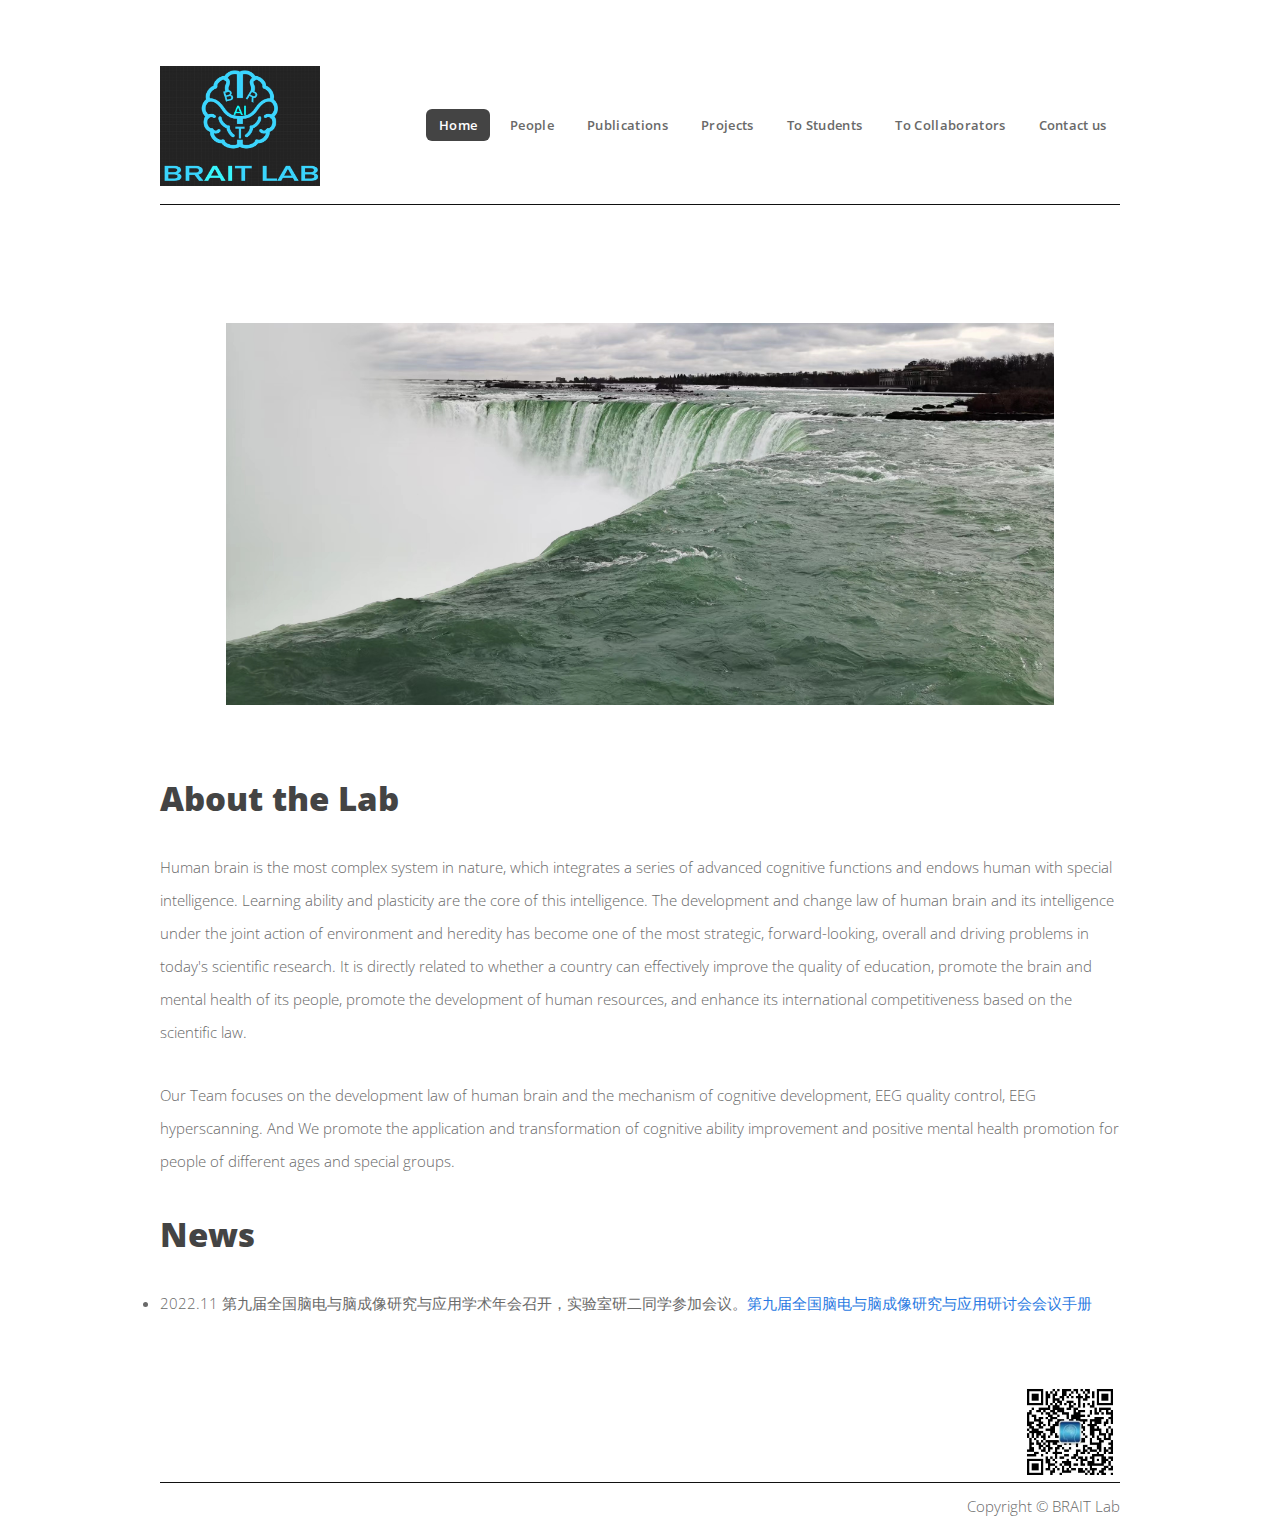
<file: index.html>
<!DOCTYPE HTML>
<!--
	Verti by HTML5 UP
	html5up.net | @ajlkn
	Free for personal and commercial use under the CCA 3.0 license (html5up.net/license)
-->
<html>
	<head>
		<title>BRAIT Lab</title>
		<meta charset="utf-8" />
		<meta name="viewport" content="width=device-width, initial-scale=1, user-scalable=no" />
		<link rel="stylesheet" href="assets/css/main.css" />
	</head>
	<body class="is-preload homepage">
		<div id="page-wrapper">

			<!-- Header -->
			<div id="header-wrapper">
				<header id="header" class="container">

					<!-- Logo -->
					<div id="logo">
						<a href="index.html"><img src="images/brait.png" style="width: 160px;height: 120px;"/></a>
					</div>
					
					<hr />
					<!-- Nav -->
					<nav id="nav">
						<ul>
							<li class="current"><a href="#">Home</a></li>
							<li><a href="People.html">People</a></li>
							<li><a href="Publications.html">Publications</a></li>
							<li><a href="Projects.html">Projects</a></li>
							<li><a href="ToStudents.html">To Students</a></li>
							<li><a href="ToColaborators.html">To Collaborators</a></li>
							<li><a href="Contactus.html">Contact us</a></li>
						</ul>
					</nav>
				</header>
			</div>

			<!-- Banner -->
			<div id="banner-wrapper">
				<div id="banner" class="box container">
					<img src="images/niagra.jpg" style="width: 100%; height: auto;"/><br />
				</div>
			</div>
			
			<!-- Introduction -->
			<div id="main-wrapper">
				<div class="container">
					<div class="row gtr-200">
						<!-- Content -->
						<div id="content">
							<section class="last">
								<h2>About the Lab</h2>
								<p>  Human brain is the most complex system in nature, which integrates a series of advanced cognitive functions and endows human with special intelligence. 
								Learning ability and plasticity are the core of this intelligence. 
								The development and change law of human brain and its intelligence under the joint action of environment and heredity has become one of the most strategic, forward-looking, overall and driving problems in today's scientific research. 
								It is directly related to whether a country can effectively improve the quality of education, promote the brain and mental health of its people, promote the development of human resources, and enhance its international competitiveness based on the scientific law.</p>
								<p>Our Team focuses on the development law of human brain and the mechanism of cognitive development, EEG quality control, EEG hyperscanning. 
								And We promote the application and transformation of cognitive ability improvement and positive mental health promotion for people of different ages and special groups.</p>
							</section>
						</div>
					</div>
				</div>
			</div>
			
			<!-- Main -->
			<div id="main-wrapper">
				<div class="container">
					<div class="row gtr-200">
						<!-- Content -->
						<div id="content">
							<section class="last">
								<h2>News</h2>
								<li style="list-style:disc">2022.11 第九届全国脑电与脑成像研究与应用学术年会召开，实验室研二同学参加会议。<a href="https://1drv.ms/b/s!AglCm-Hi0ALSyTLY5fiTjQv9riqy?e=KmXHil" target="_blank">第九届全国脑电与脑成像研究与应用研讨会会议手册</a></li>
							</section>
						</div>
					</div>
				</div>
			</div>

			
			<!-- Footer -->
			<div id="footer-wrapper">
				<footer id="footer" class="container">
					<div>
						<div>
							<img src="images/IMG_1835.JPG" style="float:right;width: 100px;height: 100px;"/>
							<hr style="width: 100%;">
							<section>
								<div style="float:right">Copyright © BRAIT Lab</div>
							</section>
						</div>
					</div>
				</footer>
			</div>
		</div>

		<!-- Scripts -->

		<script src="assets/js/jquery.min.js"></script>
		<script src="assets/js/jquery.dropotron.min.js"></script>
		<script src="assets/js/browser.min.js"></script>
		<script src="assets/js/breakpoints.min.js"></script>
		<script src="assets/js/util.js"></script>
		<script src="assets/js/main.js"></script>

	</body>
</html>
</file>
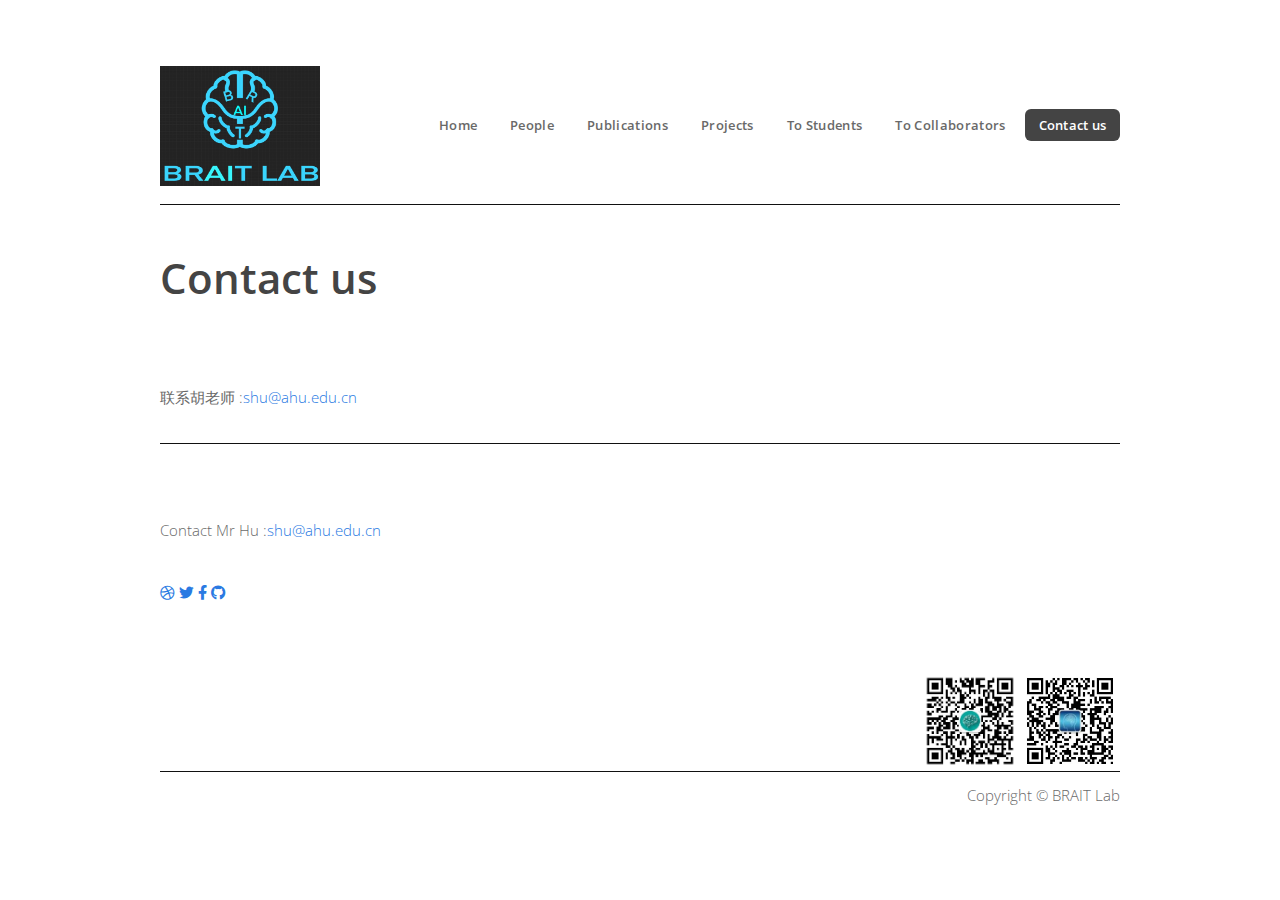
<file: Contactus.html>
<!DOCTYPE HTML>
<!--
	Verti by HTML5 UP
	html5up.net | @ajlkn
	Free for personal and commercial use under the CCA 3.0 license (html5up.net/license)
-->
<html>
	<head>
		<title>BRAIT Lab</title>
		<meta charset="utf-8" />
		<meta name="viewport" content="width=device-width, initial-scale=1, user-scalable=no" />
		<link rel="stylesheet" href="assets/css/main.css" />
	</head>
	<body class="is-preload no-sidebar">
		<div id="page-wrapper">

			<!-- Header -->
			<div id="header-wrapper">
				<header id="header" class="container">

					<!-- Logo -->
					<div id="logo">
						<a href="index.html"><img src="images/brait.png" style="width: 160px;height: 120px;"/></a>
					</div>
					<hr />
					<!-- Nav -->
					<nav id="nav">
						<ul>
							<li><a href="index.html">Home</a></li>
							<li><a href="People.html">People</a></li>
							<li><a href="Publications.html">Publications</a></li>
							<li><a href="Projects.html">Projects</a></li>
							<li><a href="ToStudents.html">To Students</a></li>
							<li><a href="ToColaborators.html">To Collaborators</a></li>
							<li class="current"><a href="#">Contact us</a></li>
						</ul>
					</nav>
				</header>
			</div>

			<!-- Main -->
				<div id="main-wrapper">
					<div class="container">
						<div id="content">

							<!-- Content -->
								<article>

									<h2 style="font-size: 42px; margin-bottom: 82px; font-weight: 600;">Contact us</h2>

									<p>联系胡老师 :<a href="mailto:shu@ahu.edu.cn">shu@ahu.edu.cn</a> </p>
									<hr />
									<p><br /></p>
									<p>Contact Mr Hu :<a href="mailto:shu@ahu.edu.cn">shu@ahu.edu.cn</a></p>

									<a href="https://www.bit.ly/shu-scholar" target="_blank" class="icon brands fa-dribbble"><span class="label">Twitter</span></a>	
									<a href="https://twitter.com/i/lists/1552961912744263680" target="_blank" class="icon brands fa-twitter"><span class="label">Twitter</span></a>	
									<a href="https://www.facebook.com/shiandyhu/" target="_blank" class="icon brands fa-facebook-f"><span class="label">Facebook</span></a>
									<a href="https://github.com/BRAIT-LAB" target="_blank" class="icon brands fa-github"><span class="label">github</span></a>
								</article>

						</div>
					</div>
				</div>

			<!-- Footer -->
			<div id="footer-wrapper">
				<footer id="footer" class="container">
					<div>
						<div>
							<img src="images/IMG_1835.JPG" style="float:right;width: 100px;height: 100px;"/>
							<img src="images/wx_neruoAI.JPG" style="float:right;width: 100px;height: 100px;"/>
							<hr style="width: 100%;">
							<section>
								<div style="float:right">Copyright © BRAIT Lab</div>
							</section>
						</div>
					</div>
				</footer>
			</div>
		</div>

		<!-- Scripts -->

			<script src="assets/js/jquery.min.js"></script>
			<script src="assets/js/jquery.dropotron.min.js"></script>
			<script src="assets/js/browser.min.js"></script>
			<script src="assets/js/breakpoints.min.js"></script>
			<script src="assets/js/util.js"></script>
			<script src="assets/js/main.js"></script>

	</body>
</html>
</file>
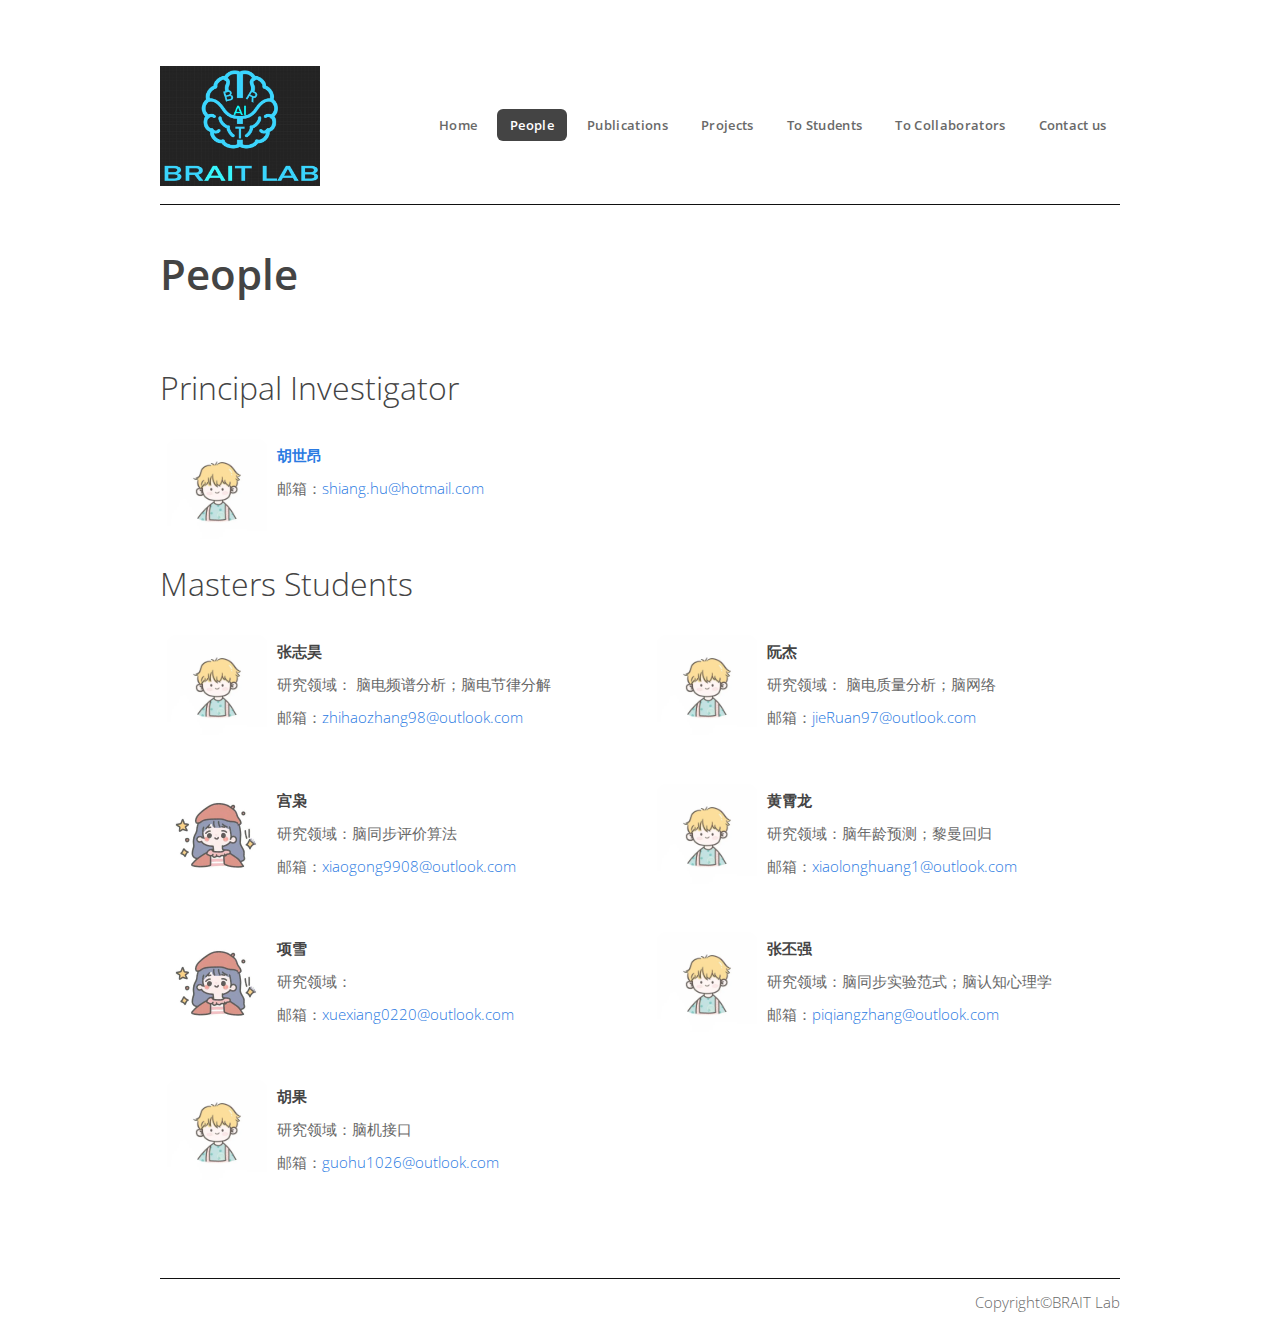
<file: People.html>
<!DOCTYPE HTML>
<!--
	Verti by HTML5 UP
	html5up.net | @ajlkn
	Free for personal and commercial use under the CCA 3.0 license (html5up.net/license)
-->
<html>
	<head>
		<title>BRAIT Lab</title>
		<meta charset="utf-8" />
		<meta name="viewport" content="width=device-width, initial-scale=1, user-scalable=no" />
		<link rel="stylesheet" href="assets/css/main.css" />
	</head>
	<body class="is-preload no-sidebar">
		<div id="page-wrapper">

			<!-- Header -->
			<div id="header-wrapper">
				<header id="header" class="container">

					<!-- Logo -->
					<div id="logo">
						<a href="index.html"><img src="images/brait.png" style="width: 160px;height: 120px;"/></a>
					</div>
					<hr />
					<!-- Nav -->
					<nav id="nav">
						<ul>
							<li><a href="index.html">Home</a></li>
							<li class="current"><a href="#">People</a></li>
							<li><a href="Publications.html">Publications</a></li>
							<li><a href="Projects.html">Projects</a></li>
							<li><a href="ToStudents.html">To Students</a></li>
							<li><a href="ToColaborators.html">To Collaborators</a></li>
							<li><a href="Contactus.html">Contact us</a></li>
						</ul>
					</nav>
				</header>
			</div>

			<!-- Main -->
				<div id="main-wrapper">
					<div class="container">
						<div id="content">

							<!-- Content -->
								<article>

									<h1 style="font-size: 42px; margin-bottom: 82px; font-weight: 600;">People</h1>

									<!-- 老师 -->
									<h2 style="font-size: 32px; font-weight: 300;">Principal Investigator</h2>
									<ul class="people">
									<li>
									<picture>
									    <img src="images/boy.webp" loading="lazy" height="100" width="100" alt="Picture of Gabriele Prato">
									</picture>
									<h6><a href="http://cs.ahu.edu.cn/2021/1221/c11202a277616/page.htm">胡世昂</a></h6>
									<p>
										邮箱：<a href="mailto:shiang.hu@hotmail.com">shiang.hu@hotmail.com</a>
									</p>
									</li>
									</ul>
									
									<!-- 学生 -->
									<h2 style="font-size: 32px; font-weight: 300;">Masters Students</h2>
									<!-- 第一排 -->
									<ul class="people">
										<li>
										<picture>
											<img src="images/boy.webp" loading="lazy" height="100" width="100" alt="Picture of Gabriele Prato">
										</picture>
										<h6>张志昊</h6>
										<p>
											研究领域： 脑电频谱分析；脑电节律分解 <br />
											邮箱：<a href="mailto:zhihaozhang98@outlook.com">zhihaozhang98@outlook.com</a>
										</p>
										</li>
										<!-- ------------------- -->
										<li>
										<picture>
											<img src="images/boy.webp" loading="lazy" height="100" width="100" alt="Picture of Gabriele Prato">
										</picture>
										<h6>阮杰</h6>
										<p>
											研究领域： 脑电质量分析；脑网络 <br />
											邮箱：<a href="mailto:jieRuan97@outlook.com">jieRuan97@outlook.com</a>
										</p>
										</li>
										<!-- ------------------- -->
										<li>
										<picture>
											<img src="images/girl.webp" loading="lazy" height="100" width="100" alt="Picture of Gabriele Prato">
										</picture>
										<h6>宫枭</h6>
										<p>
											研究领域：脑同步评价算法<br />
											邮箱：<a href="mailto:xiaogong9908@outlook.com">xiaogong9908@outlook.com</a>
										</p>
										</li>
										<!-- ------------------- -->
										<li>
										<picture>
											<img src="images/boy.webp" loading="lazy" height="100" width="100" alt="Picture of Gabriele Prato">
										</picture>
										<h6>黄霄龙</h6>
										<p>
											研究领域：脑年龄预测；黎曼回归<br />
											邮箱：<a href="mailto:xiaolonghuang1@outlook.com">xiaolonghuang1@outlook.com</a>
										</p>
										</li>
										<!-- ------------------- -->
										<li>
										<picture>
											<img src="images/girl.webp" loading="lazy" height="100" width="100" alt="Picture of Gabriele Prato">
										</picture>
										<h6>项雪</h6>
										<p>
											研究领域：<br />
											邮箱：<a href="mailto:xuexiang0220@outlook.com">xuexiang0220@outlook.com</a>
										</p>
										</li>
										<!-- ------------------- -->
										<li>
										<picture>
											<img src="images/boy.webp" loading="lazy" height="100" width="100" alt="Picture of Gabriele Prato">
										</picture>
										<h6>张丕强</h6>
										<p>
											研究领域：脑同步实验范式；脑认知心理学<br />
											邮箱：<a href="mailto:piqiangzhang@outlook.com">piqiangzhang@outlook.com</a>
										</p>
										</li>
										
										<li>
										<picture>
											<img src="images/boy.webp" loading="lazy" height="100" width="100" alt="Picture of Gabriele Prato">
										</picture>
										<h6>胡果</h6>
										<p>
											研究领域：脑机接口<br />
											邮箱：<a href="mailto:guohu1026@outlook.com">guohu1026@outlook.com</a>
										</p>
										</li>
									</ul>
									
								</article>

						</div>
					</div>
				</div>


			<!-- Footer -->
			<div id="footer-wrapper">
				<footer id="footer" class="container">
					<div>
						<div>
							<hr>
							<section>
								<div style="float:right">Copyright©BRAIT Lab</div>
							</section>
						</div>
					</div>
				</footer>
			</div>
		</div>

			</div>

		<!-- Scripts -->

			<script src="assets/js/jquery.min.js"></script>
			<script src="assets/js/jquery.dropotron.min.js"></script>
			<script src="assets/js/browser.min.js"></script>
			<script src="assets/js/breakpoints.min.js"></script>
			<script src="assets/js/util.js"></script>
			<script src="assets/js/main.js"></script>

	</body>
</html>
</file>
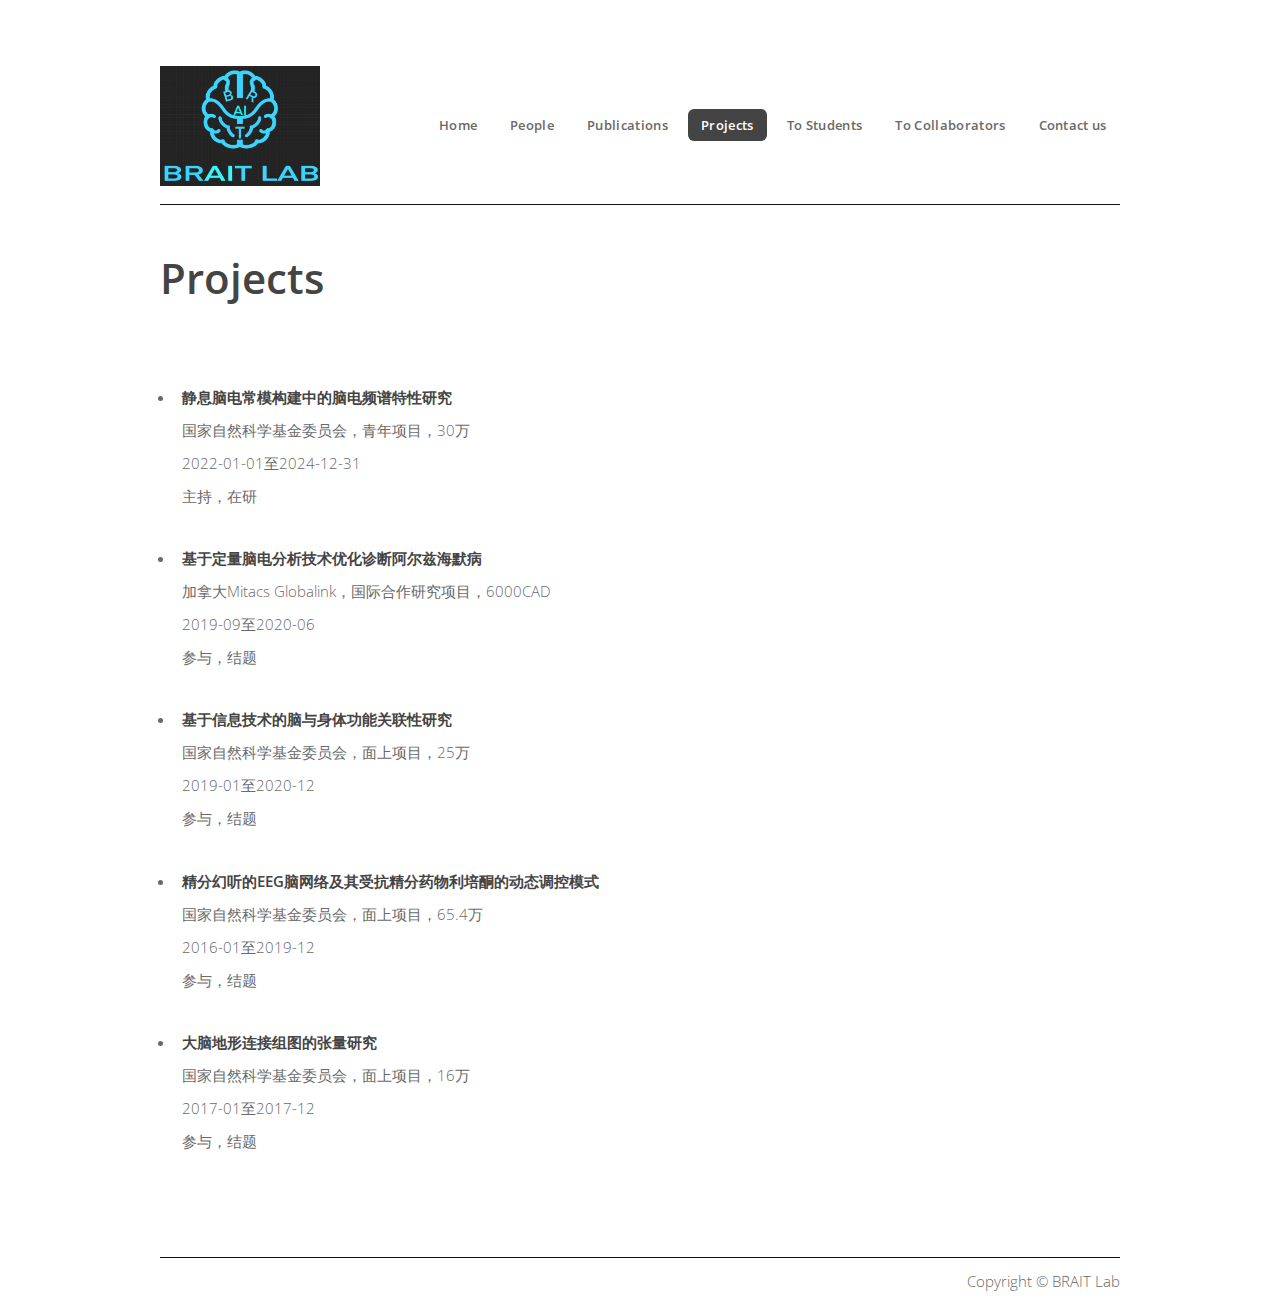
<file: Projects.html>
<!DOCTYPE HTML>
<!--
	Verti by HTML5 UP
	html5up.net | @ajlkn
	Free for personal and commercial use under the CCA 3.0 license (html5up.net/license)
-->
<html>
	<head>
		<title>BRAIT Lab</title>
		<meta charset="utf-8" />
		<meta name="viewport" content="width=device-width, initial-scale=1, user-scalable=no" />
		<link rel="stylesheet" href="assets/css/main.css" />
	</head>
	<body class="is-preload no-sidebar">
		<div id="page-wrapper">

			<!-- Header -->
			<div id="header-wrapper">
				<header id="header" class="container">

					<!-- Logo -->
					<div id="logo">
						<a href="index.html"><img src="images/brait.png" style="width: 160px;height: 120px;"/></a>
					</div>
					<hr />
					<!-- Nav -->
					<nav id="nav">
						<ul>
							<li><a href="index.html">Home</a></li>
							<li><a href="People.html">People</a></li>
							<li><a href="Publications.html">Publications</a></li>
							<li class="current"><a href="#">Projects</a></li>
							<li><a href="ToStudents.html">To Students</a></li>
							<li><a href="ToColaborators.html">To Collaborators</a></li>
							<li><a href="Contactus.html">Contact us</a></li>
						</ul>
					</nav>
				</header>
			</div>

			<!-- Main -->
			<div id="main-wrapper">
				<div class="container">
					<div id="content">

						<!-- Content -->
						<article>

							<h2 style="font-size: 42px; margin-bottom: 82px; font-weight: 600;">Projects</h2>

							<div class="post-content">
								<ul>
									<!-- 第一个课题 -->
									<li>
										<p><strong>静息脑电常模构建中的脑电频谱特性研究</strong><br />
											国家自然科学基金委员会，青年项目，30万<br />
											2022-01-01至2024-12-31<br />
											主持，在研
										</p>
									</li>
									<!-- 第二个课题 -->
									<li>
										<p><strong>基于定量脑电分析技术优化诊断阿尔兹海默病</strong><br />
											加拿大Mitacs Globalink，国际合作研究项目，6000CAD<br />
											2019-09至2020-06<br />
											参与，结题
										</p>
									</li>
									<li>
										<p><strong>基于信息技术的脑与身体功能关联性研究</strong><br />
											国家自然科学基金委员会，面上项目，25万<br />
											2019-01至2020-12<br />
											参与，结题
										</p>
									</li>
									<!-- 第二个课题 -->
									<li>
										<p><strong>精分幻听的EEG脑网络及其受抗精分药物利培酮的动态调控模式</strong><br />
											国家自然科学基金委员会，面上项目，65.4万<br />
											2016-01至2019-12<br />
											参与，结题
										</p>
									</li>
									<!-- 第二个课题 -->
									<li>
										<p><strong>大脑地形连接组图的张量研究</strong><br />
											国家自然科学基金委员会，面上项目，16万<br />
											2017-01至2017-12<br />
											参与，结题
										</p>
									</li>
								</ul>
							</div>

						</article>

					</div>
				</div>
			</div>


			<!-- Footer -->
			<div id="footer-wrapper">
				<footer id="footer" class="container">
					<div>
						<div>
							<hr>
							<section>
								<div style="float:right">Copyright © BRAIT Lab</div>
							</section>
						</div>
					</div>
				</footer>
			</div>
		</div>

		</div>

		<!-- Scripts -->

		<script src="assets/js/jquery.min.js"></script>
		<script src="assets/js/jquery.dropotron.min.js"></script>
		<script src="assets/js/browser.min.js"></script>
		<script src="assets/js/breakpoints.min.js"></script>
		<script src="assets/js/util.js"></script>
		<script src="assets/js/main.js"></script>

	</body>
</html>
</file>
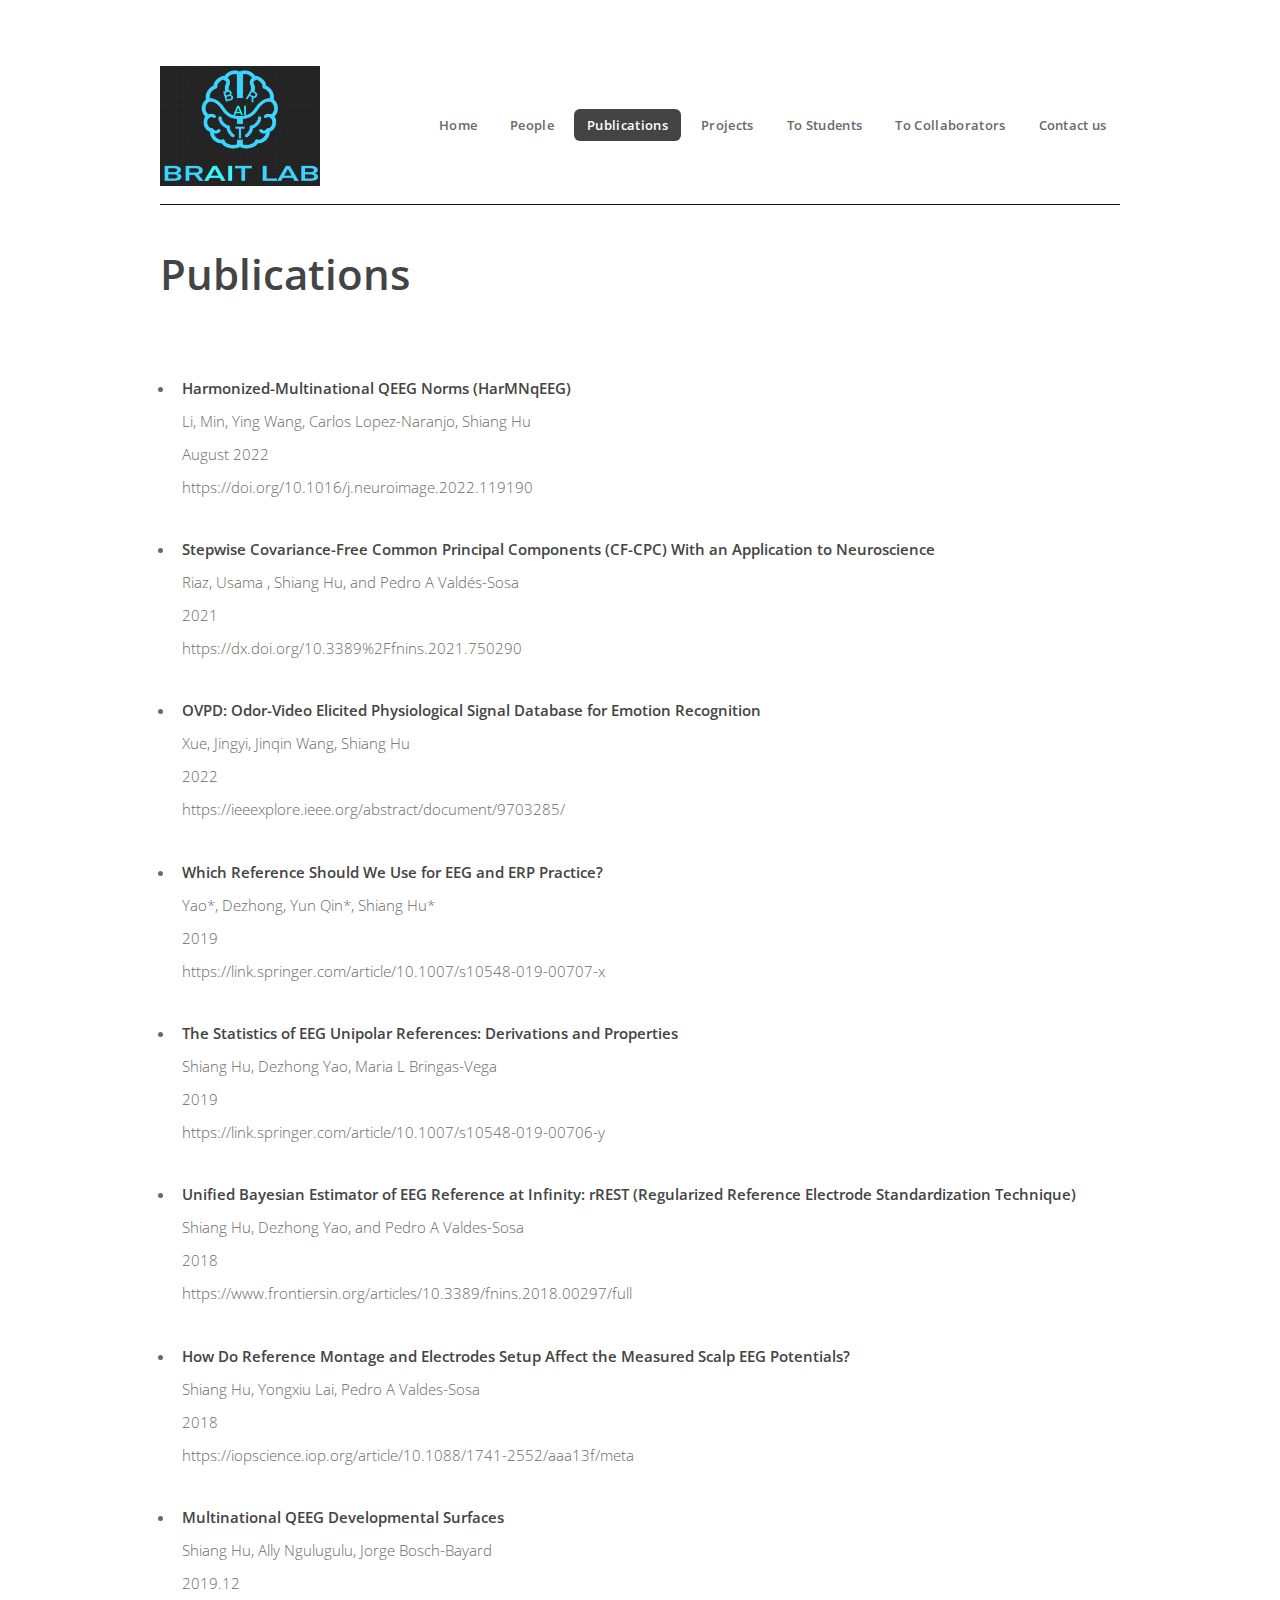
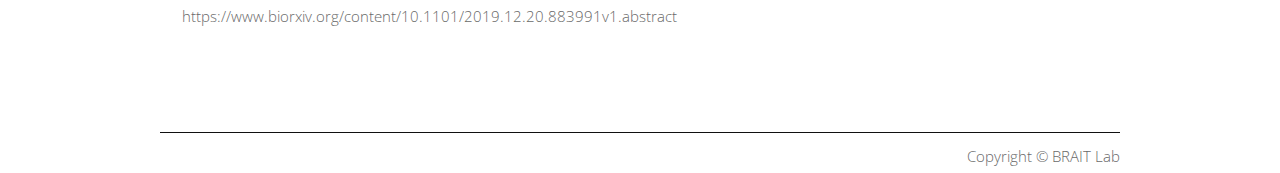
<file: Publications.html>
<!DOCTYPE HTML>
<!--
	Verti by HTML5 UP
	html5up.net | @ajlkn
	Free for personal and commercial use under the CCA 3.0 license (html5up.net/license)
-->
<html>
	<head>
		<title>BRAIT Lab</title>
		<meta charset="utf-8" />
		<meta name="viewport" content="width=device-width, initial-scale=1, user-scalable=no" />
		<link rel="stylesheet" href="assets/css/main.css" />
	</head>
	<body class="is-preload no-sidebar">
		<div id="page-wrapper">

			<!-- Header -->
			<div id="header-wrapper">
				<header id="header" class="container">

					<!-- Logo -->
					<div id="logo">
						<a href="index.html"><img src="images/brait.png" style="width: 160px;height: 120px;"/></a>
					</div>
					<hr />
					<!-- Nav -->
					<nav id="nav">
						<ul>
							<li><a href="index.html">Home</a></li>
							<li><a href="People.html">People</a></li>
							<li class="current"><a href="#">Publications</a></li>
							<li><a href="Projects.html">Projects</a></li>
							<li><a href="ToStudents.html">To Students</a></li>
							<li><a href="ToColaborators.html">To Collaborators</a></li>
							<li><a href="Contactus.html">Contact us</a></li>
						</ul>
					</nav>
				</header>
			</div>

			<!-- Main -->
			<div id="main-wrapper">
				<div class="container">
					<div id="content">

						<!-- Content -->
						<article>

							<h1 style="font-size: 42px; margin-bottom: 82px; font-weight: 600;">Publications</h1>
							<div class="post-content">
								<ul>
									<!-- 第一个论文 -->
									<li>
										<p><strong>Harmonized-Multinational QEEG Norms (HarMNqEEG)</strong><br />
											Li, Min, Ying Wang, Carlos Lopez-Naranjo, Shiang Hu<br />
											August 2022<br />
											https://doi.org/10.1016/j.neuroimage.2022.119190
										</p>
									</li>
									<!-- 第二个论文 -->
									<li>
										<p><strong>Stepwise Covariance-Free Common Principal Components (CF-CPC) With an Application to Neuroscience</strong><br />
											Riaz, Usama , Shiang Hu, and Pedro A Valdés-Sosa<br />
											2021<br />
											https://dx.doi.org/10.3389%2Ffnins.2021.750290
										</p>
									</li>
									
									<li>
										<p><strong>OVPD: Odor-Video Elicited Physiological Signal Database for Emotion Recognition</strong><br />
											Xue, Jingyi, Jinqin Wang, Shiang Hu<br />
											2022<br />
											https://ieeexplore.ieee.org/abstract/document/9703285/
										</p>
									</li>
									
									<li>
										<p><strong>Which Reference Should We Use for EEG and ERP Practice?</strong><br />
											Yao*, Dezhong, Yun Qin*, Shiang Hu*<br />
											2019<br />
											https://link.springer.com/article/10.1007/s10548-019-00707-x
										</p>
									</li>
									
									<li>
										<p><strong>The Statistics of EEG Unipolar References: Derivations and Properties</strong><br />
											Shiang Hu, Dezhong Yao, Maria L Bringas-Vega<br />
											2019<br />
											https://link.springer.com/article/10.1007/s10548-019-00706-y
										</p>
									</li>
									
									<li>
										<p><strong>Unified Bayesian Estimator of EEG Reference at Infinity: rREST (Regularized Reference Electrode Standardization Technique)</strong><br />
											Shiang Hu, Dezhong Yao, and Pedro A Valdes-Sosa<br />
											2018<br />
											https://www.frontiersin.org/articles/10.3389/fnins.2018.00297/full
										</p>
									</li>
									<li>
										<p><strong>How Do Reference Montage and Electrodes Setup Affect the Measured Scalp EEG Potentials?</strong><br />
											Shiang Hu, Yongxiu Lai, Pedro A Valdes-Sosa<br />
											2018<br />
											https://iopscience.iop.org/article/10.1088/1741-2552/aaa13f/meta
										</p>
									</li>
									
									<li>
										<p><strong>Multinational QEEG Developmental Surfaces</strong><br />
											Shiang Hu, Ally Ngulugulu, Jorge Bosch-Bayard<br />
											2019.12<br />
											https://www.biorxiv.org/content/10.1101/2019.12.20.883991v1.abstract
										</p>
									</li>
								</ul>
							</div>
						</article>

					</div>
				</div>
			</div>


			<!-- Footer -->
			<div id="footer-wrapper">
				<footer id="footer" class="container">
					<div>
						<div>
							<hr>
							<section>
								<div style="float:right">Copyright © BRAIT Lab</div>
							</section>
						</div>
					</div>
				</footer>
			</div>
		</div>

		</div>

		<!-- Scripts -->

		<script src="assets/js/jquery.min.js"></script>
		<script src="assets/js/jquery.dropotron.min.js"></script>
		<script src="assets/js/browser.min.js"></script>
		<script src="assets/js/breakpoints.min.js"></script>
		<script src="assets/js/util.js"></script>
		<script src="assets/js/main.js"></script>

	</body>
</html>
</file>
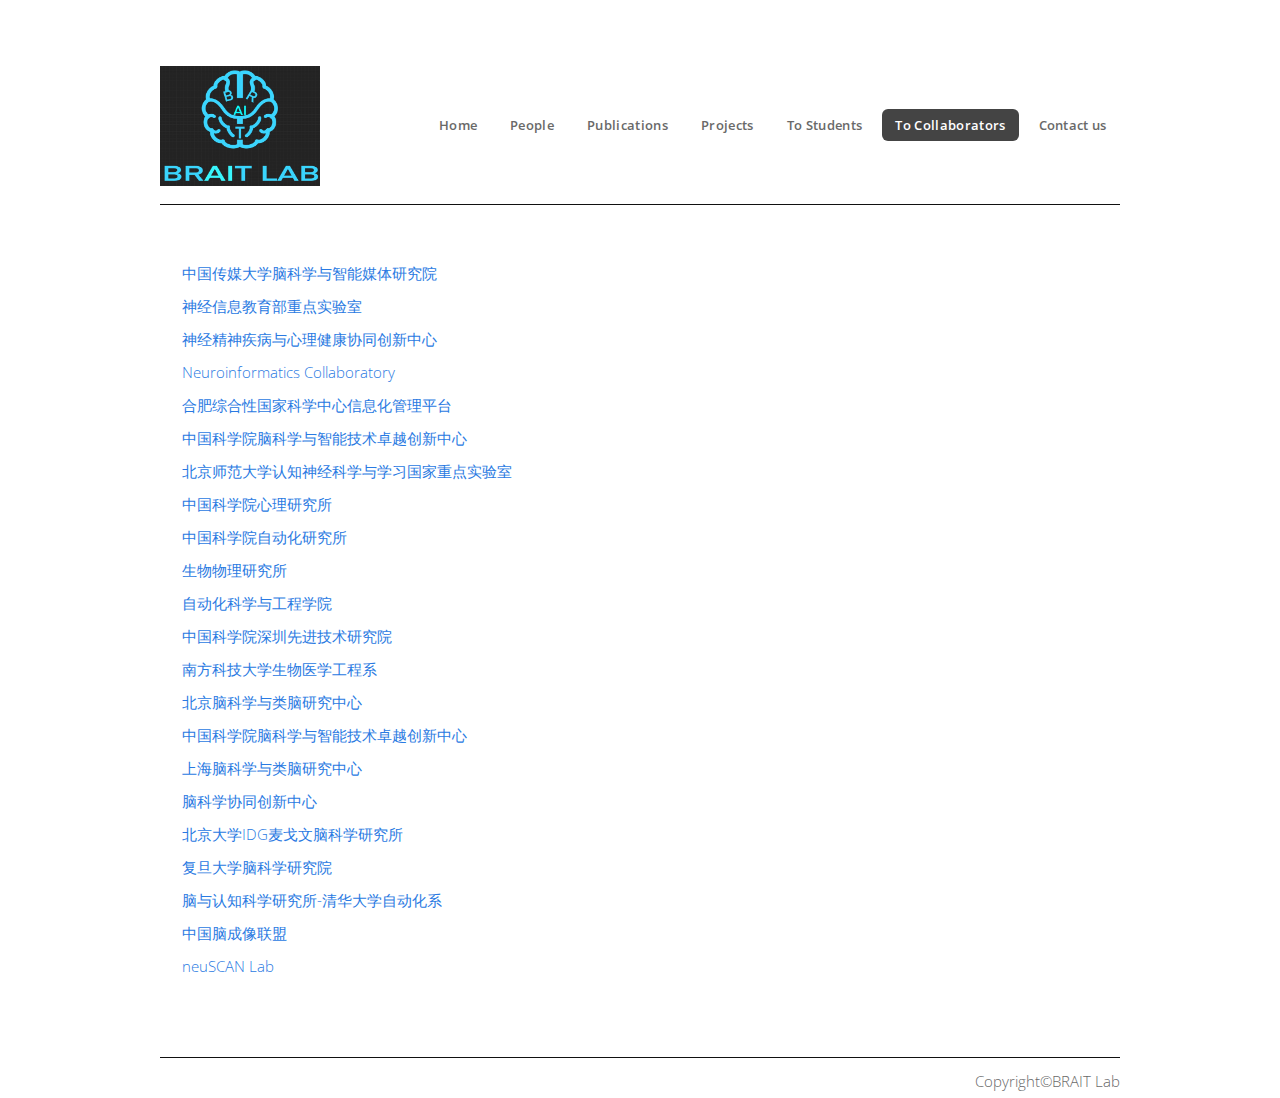
<file: ToColaborators.html>
<!DOCTYPE HTML>
<!--
	Verti by HTML5 UP
	html5up.net | @ajlkn
	Free for personal and commercial use under the CCA 3.0 license (html5up.net/license)
-->
<html>
	<head>
		<title>BRAIT Lab</title>
		<meta charset="utf-8" />
		<meta name="viewport" content="width=device-width, initial-scale=1, user-scalable=no" />
		<link rel="stylesheet" href="assets/css/main.css" />
	</head>
	<body class="is-preload no-sidebar">
		<div id="page-wrapper">

			<!-- Header -->
			<div id="header-wrapper">
				<header id="header" class="container">

					<!-- Logo -->
					<div id="logo">
						<a href="index.html"><img src="images/brait.png" style="width: 160px;height: 120px;"/></a>
					</div>
					<hr />
					<!-- Nav -->
					<nav id="nav">
						<ul>
							<li><a href="index.html">Home</a></li>
							<li><a href="People.html">People</a></li>
							<li><a href="Publications.html">Publications</a></li>
							<li><a href="Projects.html">Projects</a></li>
							<li><a href="ToStudents.html">To Students</a></li>
							<li class="current"><a href="#">To Collaborators</a></li>
							<li><a href="Contactus.html">Contact us</a></li>
						</ul>
					</nav>
				</header>
			</div>

			<!-- Main -->
			<div id="main-wrapper">
				<div class="container">
					<div id="content">

					<!-- Contact -->
					<section style="margin-bottom: 5px;">
					
						<ul style="list-style: none;">
							<li><a href="https://nimi.cuc.edu.cn/" target="_blank"
									title="中国传媒大学">中国传媒大学脑科学与智能媒体研究院</a></li>
									
							<li><a href="https://www.neuro.uestc.edu.cn/" target="_blank"
									title="神经信息教育部重点实验室">神经信息教育部重点实验室</a></li>
									
							<li><a href="http://www.brainhealthy.net/" target="_blank"
									title="神经精神疾病与心理健康协同创新中心，认知与神经精神疾病安徽省重点实验室">神经精神疾病与心理健康协同创新中心</a></li>
									
							<li><a href="http://www.neuroinformatics-collaboratory.org/" target="_blank" title="Neuroinformatics Collaboratory">
									Neuroinformatics Collaboratory </a></li>
									
							<li><a href="http://www.hfcnsc.cn/home/index" target="_blank" title="合肥综合性国家科学中心信息化管理平台">
									合肥综合性国家科学中心信息化管理平台 </a></li>
									
							<li><a href="http://www.ion.ac.cn/" target="_blank" title="中国科学院脑科学与智能技术卓越创新中心">
									中国科学院脑科学与智能技术卓越创新中心 </a></li>
									
							<li><a href="https://brain.bnu.edu.cn/" target="_blank" title="北京师范大学认知神经科学与学习国家重点实验室">
									北京师范大学认知神经科学与学习国家重点实验室 </a></li>
									
							<li><a href="http://www.psych.ac.cn/" target="_blank" title="中国科学院心理研究所">
									中国科学院心理研究所 </a></li>
									
							<li><a href="http://www.ia.cas.cn/" target="_blank" title="中国科学院自动化研究所">
									中国科学院自动化研究所 </a></li>
									
							<li><a href="http://www.ibp.cas.cn/" target="_blank" title="生物物理研究所">
									生物物理研究所 </a></li>
									
							<li><a href="http://www2.scut.edu.cn/automation/main.htm" target="_blank" title="自动化科学与工程学院">
									自动化科学与工程学院 </a></li>
									
							<li><a href="http://siat.cas.cn/" target="_blank" title="中国科学院深圳先进技术研究院">
									中国科学院深圳先进技术研究院 </a></li>
									
							<li><a href="https://bme.sustech.edu.cn/" target="_blank" title="南方科技大学生物医学工程系">
									南方科技大学生物医学工程系 </a></li>
									
							<li><a href="https://www.cibr.ac.cn/" target="_blank" title="北京脑科学与类脑研究中心">
									北京脑科学与类脑研究中心 </a></li>
									
							<li><a href="http://www.cebsit.cas.cn/" target="_blank" title="中国科学院脑科学与智能技术卓越创新中心">
									中国科学院脑科学与智能技术卓越创新中心 </a></li>
									
							<li><a href="https://www.bsbii.cn/" target="_blank" title="上海脑科学与类脑研究中心">
									上海脑科学与类脑研究中心 </a></li>
									
							<li><a href="http://www.cebsit.cas.cn/" target="_blank" title="脑科学协同创新中心">
									脑科学协同创新中心 </a></li>
									
							<li><a href="https://mgv.pku.edu.cn/" target="_blank" title="北京大学IDG麦戈文脑科学研究所">
									北京大学IDG麦戈文脑科学研究所 </a></li>
									
							<li><a href="https://iobs.fudan.edu.cn/" target="_blank" title="复旦大学脑科学研究院">
									复旦大学脑科学研究院 </a></li>
									
							<li><a href="https://www.au.tsinghua.edu.cn/szdw/jsdw1/ayjscz/nyrzkxyjs.htm" target="_blank" title="脑与认知科学研究所-清华大学自动化系">
									脑与认知科学研究所-清华大学自动化系 </a></li>
									
							<li><a href="http://www.cabi2019.com/" target="_blank" title="中国脑成像联盟">
									中国脑成像联盟 </a></li>
									
							<li><a href="http://www.neuscan.net/" target="_blank" title="neuSCAN Lab">
									neuSCAN Lab </a></li>
						</ul>
					</section>

					</div>
				</div>
			</div>


			<!-- Footer -->
			<div id="footer-wrapper">
				<footer id="footer" class="container">
					<div>
						<div>
							<hr>
							<section>
								<div style="float:right">Copyright©BRAIT Lab</div>
							</section>
						</div>
					</div>
				</footer>
			</div>
		</div>
		</div>

		<!-- Scripts -->

		<script src="assets/js/jquery.min.js"></script>
		<script src="assets/js/jquery.dropotron.min.js"></script>
		<script src="assets/js/browser.min.js"></script>
		<script src="assets/js/breakpoints.min.js"></script>
		<script src="assets/js/util.js"></script>
		<script src="assets/js/main.js"></script>

	</body>
</html>
</file>
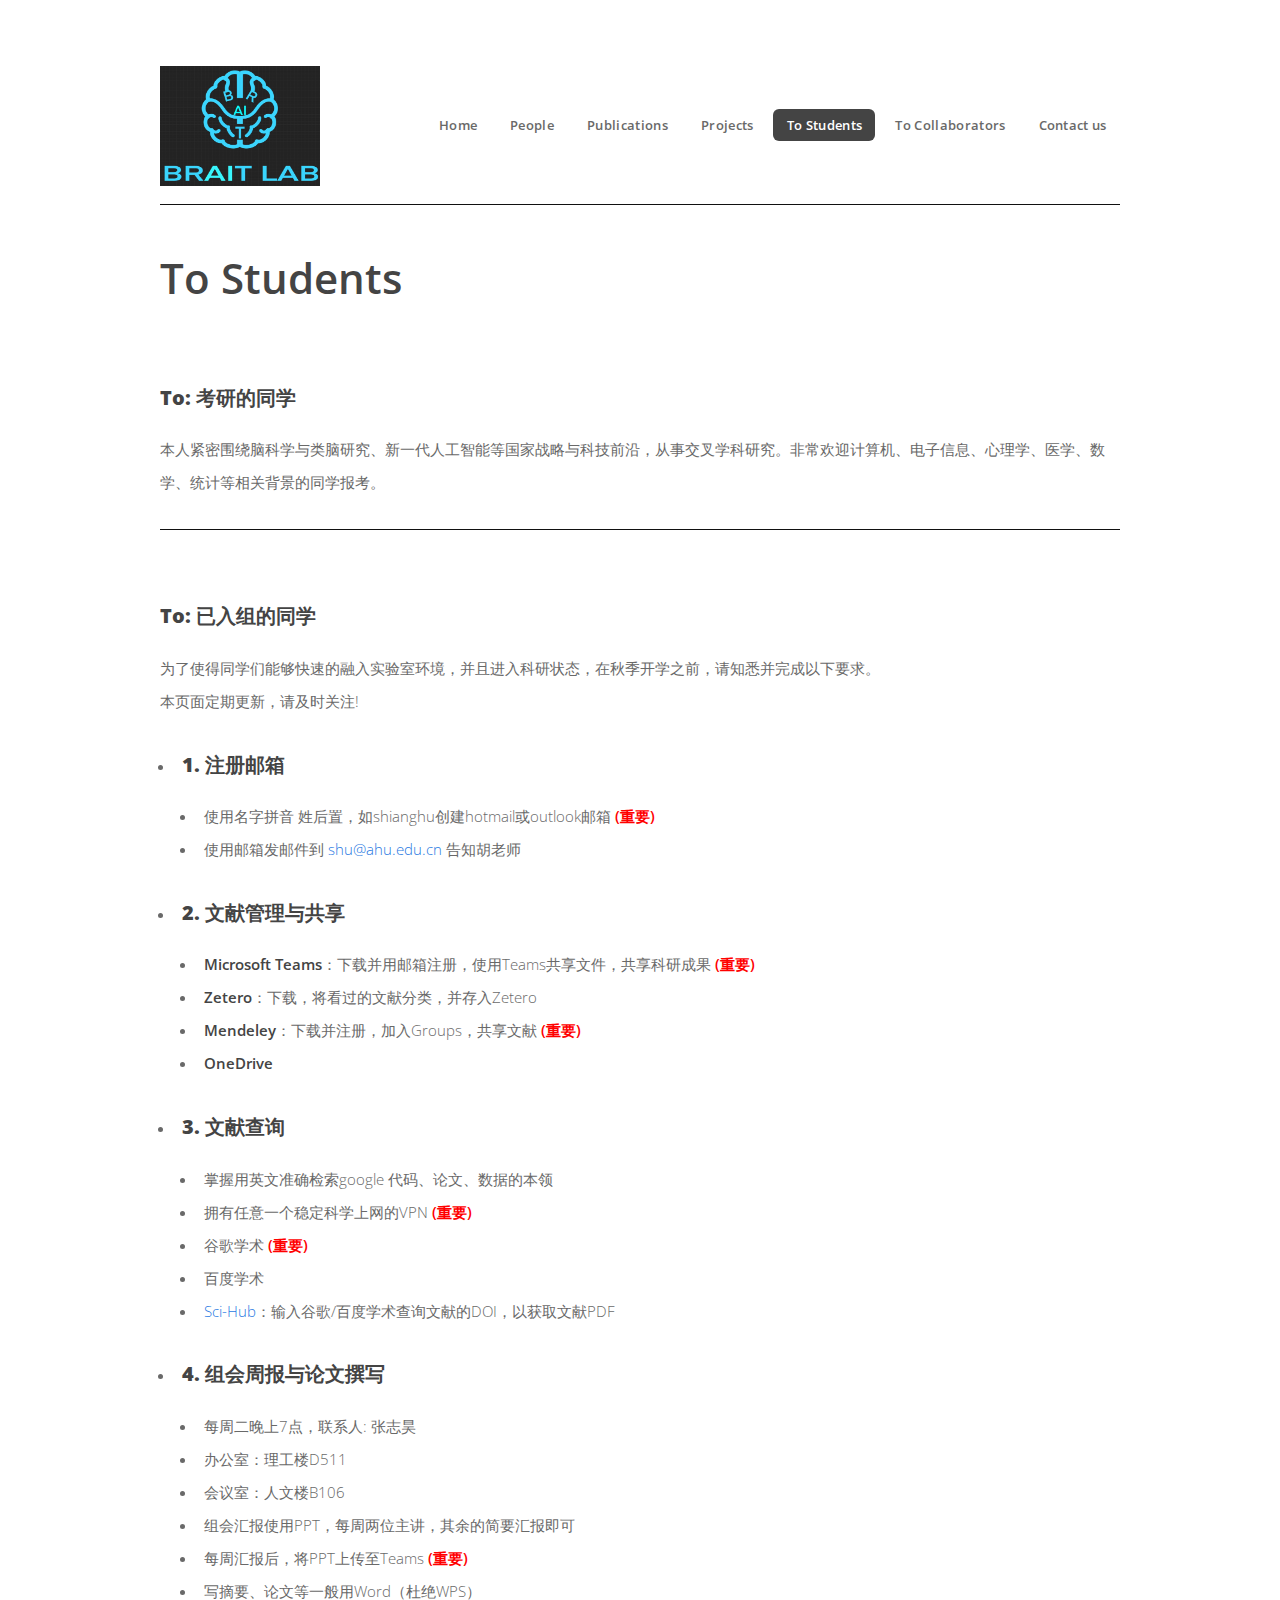
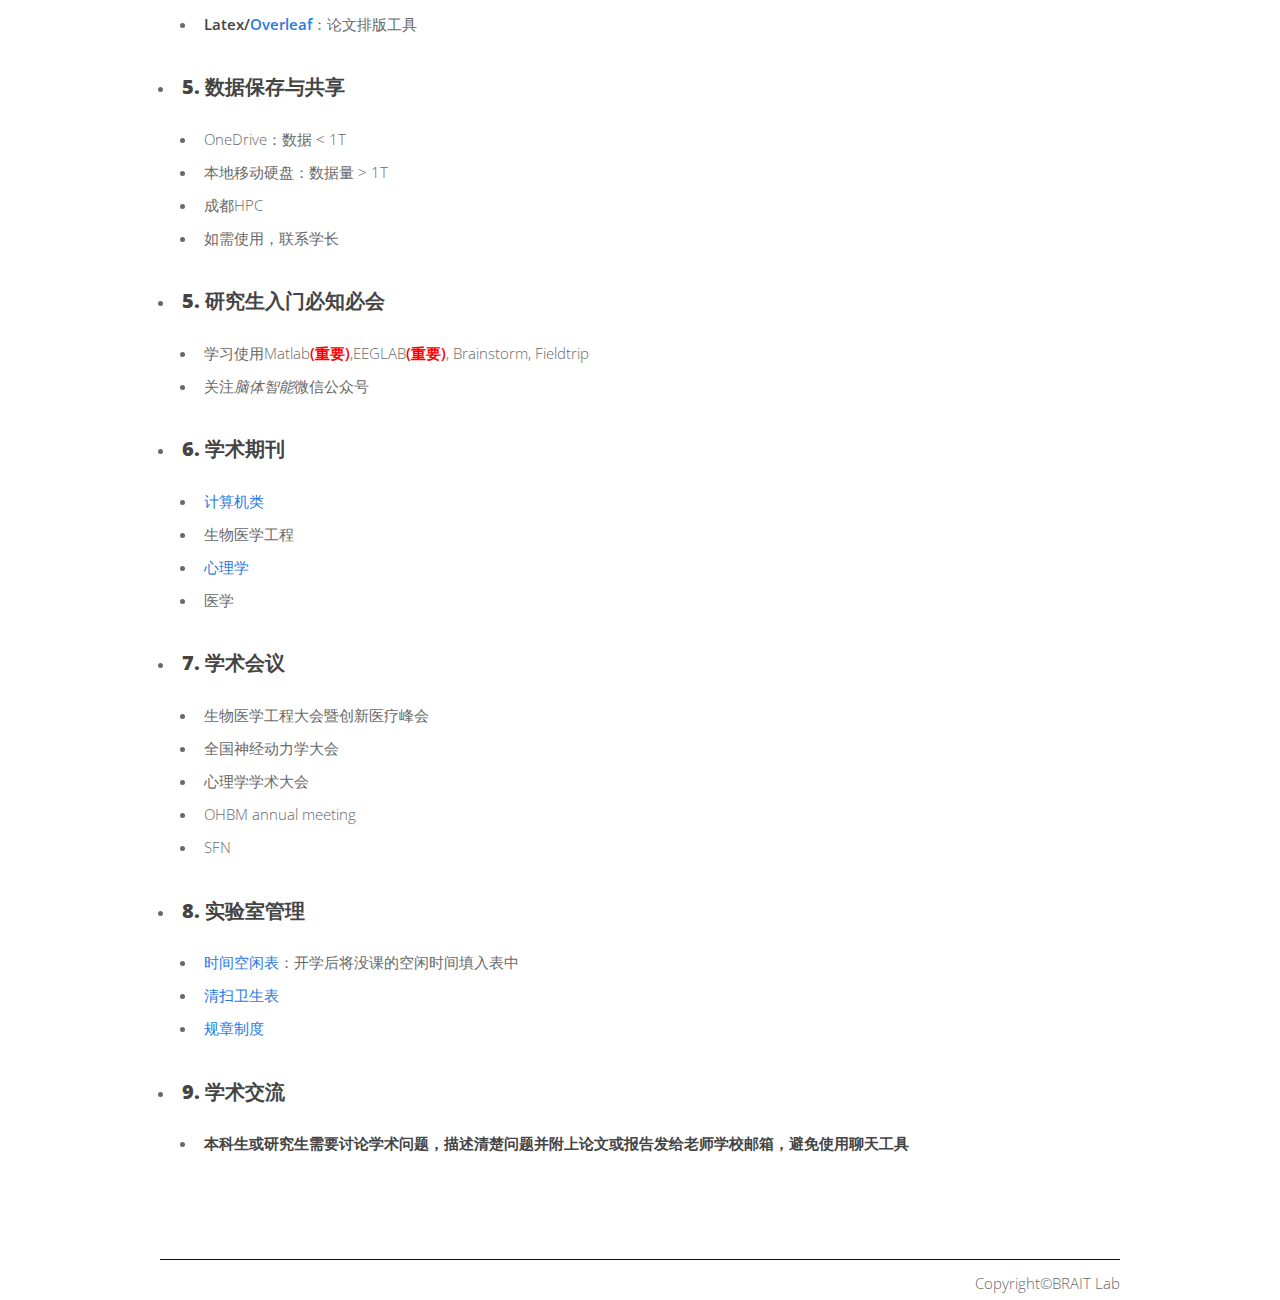
<file: ToStudents.html>
<!DOCTYPE HTML>
<!--
	Verti by HTML5 UP
	html5up.net | @ajlkn
	Free for personal and commercial use under the CCA 3.0 license (html5up.net/license)
-->
<html>
	<head>
		<title>BRAIT Lab</title>
		<meta charset="utf-8" />
		<meta name="viewport" content="width=device-width, initial-scale=1, user-scalable=no" />
		<link rel="stylesheet" href="assets/css/main.css" />
	</head>
	<body class="is-preload no-sidebar">
		<div id="page-wrapper">

			<!-- Header -->
			<div id="header-wrapper">
				<header id="header" class="container">

					<!-- Logo -->
					<div id="logo">
						<a href="index.html"><img src="images/brait.png" style="width: 160px;height: 120px;"/></a>
					</div>
					<hr />
					<!-- Nav -->
					<nav id="nav">
						<ul>
							<li ><a href="index.html">Home</a></li>
							<li><a href="People.html">People</a></li>
							<li><a href="Publications.html">Publications</a></li>
							<li><a href="Projects.html">Projects</a></li>
							<li class="current"><a href="#">To Students</a></li>
							<li><a href="ToColaborators.html">To Collaborators</a></li>
							<li><a href="Contactus.html">Contact us</a></li>
						</ul>
					</nav>
				</header>
			</div>

			<!-- Main -->
			<div id="main-wrapper">
				<div class="container">
					<div id="content">

						<!-- Content -->
						<article>

							<h2 style="font-size: 42px; margin-bottom: 82px; font-weight: 600;">To Students</h2>
							<h3>To: 考研的同学</h3>
							<p>本人紧密围绕脑科学与类脑研究、新一代人工智能等国家战略与科技前沿，从事交叉学科研究。非常欢迎计算机、电子信息、心理学、医学、数学、统计等相关背景的同学报考。</p>


							<hr />
							<p><br></p>
							<h3>To: 已入组的同学</h3>
							<p>为了使得同学们能够快速的融入实验室环境，并且进入科研状态，在秋季开学之前，请知悉并完成以下要求。<br />本页面定期更新，请及时关注!</p>
							<ul>
									<li>
									<h3>1. 注册邮箱</h3>
									<ul>
										<li>使用名字拼音 姓后置，如shianghu创建hotmail或outlook邮箱<strong style="color: red;"> (重要)</strong></li>
										<li>使用邮箱发邮件到 <a href="mailto:shu@ahu.edu.cn">shu@ahu.edu.cn</a> 告知胡老师
										</li>
									</ul>
								</li>

								<li>
									<h3>2. 文献管理与共享</h3>
									<ul>
										<li><strong>Microsoft Teams</strong>：下载并用邮箱注册，使用Teams共享文件，共享科研成果<strong style="color: red;"> (重要)</strong></li>
										<li><strong>Zetero</strong>：下载，将看过的文献分类，并存入Zetero</li>
										<li><strong>Mendeley</strong>：下载并注册，加入Groups，共享文献<strong style="color: red;"> (重要)</strong></li>
										<li><strong>OneDrive</strong></li>
										
									</ul>
								</li>

								<li>
									<h3>3. 文献查询</h3>
									<ul>
										<li>掌握用英文准确检索google 代码、论文、数据的本领</li>
										<li>拥有任意一个稳定科学上网的VPN<strong style="color: red;"> (重要)</strong></li>
										<li>谷歌学术<strong style="color: red;"> (重要)</strong></li>
										<li>百度学术</li>
										<li><a href="https://sci-hub.41610.org/" target="_blank">Sci-Hub</a>：输入谷歌/百度学术查询文献的DOI，以获取文献PDF
										</li>
									</ul>
								</li>

								<li>
									<h3>4. 组会周报与论文撰写</h3>
									<ul>
										<li>每周二晚上7点，联系人: 张志昊</li>
										<li>办公室：理工楼D511</li>
										<li>会议室：人文楼B106</li>
										<li>组会汇报使用PPT，每周两位主讲，其余的简要汇报即可</li>
										<li>每周汇报后，将PPT上传至Teams<strong style="color: red;"> (重要)</strong></li>
										<li>写摘要、论文等一般用Word（杜绝WPS）</li>
										<li><strong>Latex/<a href="https://www.overleaf.com" target="_blank">Overleaf</a></strong>：论文排版工具</li>
									</ul>
								</li>

								<li>
									<h3>5. 数据保存与共享</h3>
									<ul>
										<li>OneDrive：数据 < 1T</li>
										<li>本地移动硬盘：数据量 > 1T</li>
										<li>成都HPC</li>
										<li>如需使用，联系学长</li>
									</ul>
								</li>
								<li>
									<h3>5. 研究生入门必知必会</h3>
									<ul>
										<li>学习使用Matlab<strong style="color: red;">(重要)</strong>,EEGLAB<strong style="color: red;">(重要)</strong>, Brainstorm, Fieldtrip</li>
										<li>关注<em>脑体智能</em>微信公众号</li>
									</ul>
								</li>

								<li>
									<h3>6. 学术期刊</h3>
									<ul>
										<li><a
												href="https://www.ccf.org.cn/ccf/contentcore/resource/download?ID=185981">计算机类</a>
										</li>
										<li>生物医学工程</li>
										<li><a href="https://www.zhihu.com/question/36020126">心理学</a></li>
										<li>医学</li>
									</ul>
								</li>

								<li>
									<h3>7. 学术会议</h3>
									<ul>
										<li>生物医学工程大会暨创新医疗峰会</li>
										<li>全国神经动力学大会</li>
										<li>心理学学术大会</li>
										<li>OHBM annual meeting</li>
										<li>SFN</li>
									</ul>
								</li>

								<li>
									<h3>8. 实验室管理</h3>
									<ul>
										<li><a
												href="https://docs.qq.com/sheet/DVmJKbmNmZ0xtbmN2">时间空闲表</a>：开学后将没课的空闲时间填入表中
										</li>
										<li><a href="https://docs.qq.com/sheet/DVmZaTWx0a1d6Z25T">清扫卫生表</a></li>
										<li><a
												href="https://lstneuro-my.sharepoint.com/:w:/g/personal/andy_neuroinformatics-collaboratory_org/EU9rfNTBbYpIhYox51vXo54BjfEMSCJwIpOZesKxnhjbFQ?e=CI2kN8">规章制度</a>
										</li>
									</ul>
								</li>
								
								<li>
									<h3>9. 学术交流</h3>
									<ul>
										<li><strong>本科生或研究生需要讨论学术问题，描述清楚问题并附上论文或报告发给老师学校邮箱，避免使用聊天工具</strong></li>
									</ul>
								</li>
							</ul>

						</article>

					</div>
				</div>
			</div>

			<!-- Footer -->
			<div id="footer-wrapper">
				<footer id="footer" class="container">
						<div>
							<hr>
							<section>
								<div style="float:right">Copyright©BRAIT Lab</div>
							</section>
						</div>
					</div>
				</footer>
			</div>
		</div>

		</div>

		<!-- Scripts -->

		<script src="assets/js/jquery.min.js"></script>
		<script src="assets/js/jquery.dropotron.min.js"></script>
		<script src="assets/js/browser.min.js"></script>
		<script src="assets/js/breakpoints.min.js"></script>
		<script src="assets/js/util.js"></script>
		<script src="assets/js/main.js"></script>

	</body>
</html>
</file>
<file: assets/css/main.css>
@import url("fontawesome-all.min.css");
@import url("https://fonts.googleapis.com/css?family=Oleo+Script:400|Open+Sans:300,300italic,600,600italic,800");

/*
	Verti by HTML5 UP
	html5up.net | @ajlkn
	Free for personal and commercial use under the CCA 3.0 license (html5up.net/license)
*/

html, body, div, span, applet, object,
iframe, h1, h2, h3, h4, h5, h6, p, blockquote,
pre, a, abbr, acronym, address, big, cite,
code, del, dfn, em, img, ins, kbd, q, s, samp,
small, strike, strong, sub, sup, tt, var, b,
u, i, center, dl, dt, dd, ol, ul, li, fieldset,
form, label, legend, table, caption, tbody,
tfoot, thead, tr, th, td, article, aside,
canvas, details, embed, figure, figcaption,
footer, header, hgroup, menu, nav, output, ruby,
section, summary, time, mark, audio, video {
	margin: 0;
	padding: 0;
	border: 0;
	font-size: 100%;
	font: inherit;
	vertical-align: baseline;}

article, aside, details, figcaption, figure,
footer, header, hgroup, menu, nav, section {
	display: block;}

body {
	line-height: 1;
}

ol, ul {
	list-style: none;
}

blockquote, q {
	quotes: none;
}

	blockquote:before, blockquote:after, q:before, q:after {
		content: '';
		content: none;
	}

table {
	border-collapse: collapse;
	border-spacing: 0;
}

body {
	-webkit-text-size-adjust: none;
}

mark {
	background-color: transparent;
	color: inherit;
}

input::-moz-focus-inner {
	border: 0;
	padding: 0;
}

input, select, textarea {
	-moz-appearance: none;
	-webkit-appearance: none;
	-ms-appearance: none;
	appearance: none;
}

/* Basic */

	@-ms-viewport {
		width: device-width;
	}

	html {
		box-sizing: border-box;
	}

	*, *:before, *:after {
		box-sizing: inherit;
	}

	body {
/* 		background-image: -moz-linear-gradient(top, rgba(0, 0, 0, 0.05), rgba(0, 0, 0, 0)), url("images/bg01.png");
		background-image: -webkit-linear-gradient(top, rgba(0, 0, 0, 0.05), rgba(0, 0, 0, 0)), url("images/bg01.png");
		background-image: -ms-linear-gradient(top, rgba(0, 0, 0, 0.05), rgba(0, 0, 0, 0)), url("images/bg01.png");
		background-image: linear-gradient(top, rgba(0, 0, 0, 0.05), rgba(0, 0, 0, 0)), url("images/bg01.png");
		background-color: #f7f7f7; */
		background-position: top left, top left;
		background-repeat: repeat-x, repeat;
		background-size: 100% 30em, auto;
		font-family: 'Open Sans', sans-serif;
		font-size: 13pt;
		color: #696969;
		font-weight: 300;
		line-height: 2.25em;
	}

		body.is-preload *, body.is-preload *:before, body.is-preload *:after {
			-moz-animation: none !important;
			-webkit-animation: none !important;
			-ms-animation: none !important;
			animation: none !important;
			-moz-transition: none !important;
			-webkit-transition: none !important;
			-ms-transition: none !important;
			transition: none !important;
		}

	input, select, textarea {
		font-family: 'Open Sans', sans-serif;
		font-size: 13pt;
		color: #696969;
		font-weight: 300;
		line-height: 2.25em;
	}

	a {
		color: #0090c5;
		text-decoration: underline;
	}

		a:hover {
			text-decoration: none;
		}

	h1, h2, h3, h4, h5, h6 {
		color: #444;
		font-weight: 800;
	}

		h1 a, h2 a, h3 a, h4 a, h5 a, h6 a {
			color: inherit;
			text-decoration: none;
			outline: 0;
		}

	h2 {
		font-size: 2.25em;
		margin: 0 0 1.1em 0;
		line-height: 1em;
	}

	h3 {
		font-size: 1.35em;
		margin: 0 0 1em 0;
	}

	b, strong {
		font-weight: 600;
		color: #444;
	}

	i, em {
		font-style: italic;
	}

	br.clear {
		clear: both;
	}

	sub {
		position: relative;
		top: 0.5em;
		font-size: 0.8em;
	}

	sup {
		position: relative;
		top: -0.5em;
		font-size: 0.8em;
	}

	hr {
		border: 0;
		border-top: solid 1px #111;
	}

	blockquote {
		border-left: solid 0.5em #eee;
		padding: 1em 0 1em 2em;
		font-style: italic;
	}

	p, ul, ol, dl, table {
		margin-bottom: 2em;
	}

/* Container */

	.container {
		margin: 0 auto;
		max-width: 100%;
		width: 1400px;
	}

		@media screen and (max-width: 1680px) {

			.container {
				width: 1200px;
			}

		}

		@media screen and (max-width: 1280px) {

			.container {
				width: 960px;
			}

		}

		@media screen and (max-width: 980px) {

			.container {
				width: 90%;
			}

		}

		@media screen and (max-width: 736px) {

			.container {
				width: 100%;
			}

		}

/* Row */

	.row {
		display: flex;
		flex-wrap: wrap;
		box-sizing: border-box;
		align-items: stretch;
	}

		.row > * {
			box-sizing: border-box;
		}

		.row.gtr-uniform > * > :last-child {
			margin-bottom: 0;
		}

		.row.aln-left {
			justify-content: flex-start;
		}

		.row.aln-center {
			justify-content: center;
		}

		.row.aln-right {
			justify-content: flex-end;
		}

		.row.aln-top {
			align-items: flex-start;
		}

		.row.aln-middle {
			align-items: center;
		}

		.row.aln-bottom {
			align-items: flex-end;
		}

		.row > .imp {
			order: -1;
		}

		.row > .col-1 {
			width: 8.33333%;
		}

		.row > .off-1 {
			margin-left: 8.33333%;
		}

		.row > .col-2 {
			width: 16.66667%;
		}

		.row > .off-2 {
			margin-left: 16.66667%;
		}

		.row > .col-3 {
			width: 25%;
		}

		.row > .off-3 {
			margin-left: 25%;
		}

		.row > .col-4 {
			width: 33.33333%;
		}

		.row > .off-4 {
			margin-left: 33.33333%;
		}

		.row > .col-5 {
			width: 41.66667%;
		}

		.row > .off-5 {
			margin-left: 41.66667%;
		}

		.row > .col-6 {
			width: 50%;
		}

		.row > .off-6 {
			margin-left: 50%;
		}

		.row > .col-7 {
			width: 58.33333%;
		}

		.row > .off-7 {
			margin-left: 58.33333%;
		}

		.row > .col-8 {
			width: 66.66667%;
		}

		.row > .off-8 {
			margin-left: 66.66667%;
		}

		.row > .col-9 {
			width: 75%;
		}

		.row > .off-9 {
			margin-left: 75%;
		}

		.row > .col-10 {
			width: 83.33333%;
		}

		.row > .off-10 {
			margin-left: 83.33333%;
		}

		.row > .col-11 {
			width: 91.66667%;
		}

		.row > .off-11 {
			margin-left: 91.66667%;
		}

		.row > .col-12 {
			width: 100%;
		}

		.row > .off-12 {
			margin-left: 100%;
		}

		.row.gtr-0 {
			margin-top: 0px;
			margin-left: 0px;
		}

			.row.gtr-0 > * {
				padding: 0px 0 0 0px;
			}

			.row.gtr-0.gtr-uniform {
				margin-top: 0px;
			}

				.row.gtr-0.gtr-uniform > * {
					padding-top: 0px;
				}

		.row.gtr-25 {
			margin-top: -10px;
			margin-left: -10px;
		}

			.row.gtr-25 > * {
				padding: 10px 0 0 10px;
			}

			.row.gtr-25.gtr-uniform {
				margin-top: -10px;
			}

				.row.gtr-25.gtr-uniform > * {
					padding-top: 10px;
				}

		.row.gtr-50 {
			margin-top: -20px;
			margin-left: -20px;
		}

			.row.gtr-50 > * {
				padding: 20px 0 0 20px;
			}

			.row.gtr-50.gtr-uniform {
				margin-top: -20px;
			}

				.row.gtr-50.gtr-uniform > * {
					padding-top: 20px;
				}

		.row {
			margin-top: -40px;
			margin-left: -40px;
		}

			.row > * {
				padding: 40px 0 0 40px;
			}

			.row.gtr-uniform {
				margin-top: -40px;
			}

				.row.gtr-uniform > * {
					padding-top: 40px;
				}

		.row.gtr-150 {
			margin-top: -60px;
			margin-left: -60px;
		}

			.row.gtr-150 > * {
				padding: 60px 0 0 60px;
			}

			.row.gtr-150.gtr-uniform {
				margin-top: -60px;
			}

				.row.gtr-150.gtr-uniform > * {
					padding-top: 60px;
				}

		.row.gtr-200 {
			margin-top: -80px;
			margin-left: -80px;
		}

			.row.gtr-200 > * {
				padding: 40px 0 0 80px;
			}

			.row.gtr-200.gtr-uniform {
				margin-top: -80px;
			}

				.row.gtr-200.gtr-uniform > * {
					padding-top: 80px;
				}

		@media screen and (max-width: 1680px) {

			.row {
				display: flex;
				flex-wrap: wrap;
				box-sizing: border-box;
				align-items: stretch;
			}

				.row > * {
					box-sizing: border-box;
				}

				.row.gtr-uniform > * > :last-child {
					margin-bottom: 0;
				}

				.row.aln-left {
					justify-content: flex-start;
				}

				.row.aln-center {
					justify-content: center;
				}

				.row.aln-right {
					justify-content: flex-end;
				}

				.row.aln-top {
					align-items: flex-start;
				}

				.row.aln-middle {
					align-items: center;
				}

				.row.aln-bottom {
					align-items: flex-end;
				}

				.row > .imp-xlarge {
					order: -1;
				}

				.row > .col-1-xlarge {
					width: 8.33333%;
				}

				.row > .off-1-xlarge {
					margin-left: 8.33333%;
				}

				.row > .col-2-xlarge {
					width: 16.66667%;
				}

				.row > .off-2-xlarge {
					margin-left: 16.66667%;
				}

				.row > .col-3-xlarge {
					width: 25%;
				}

				.row > .off-3-xlarge {
					margin-left: 25%;
				}

				.row > .col-4-xlarge {
					width: 33.33333%;
				}

				.row > .off-4-xlarge {
					margin-left: 33.33333%;
				}

				.row > .col-5-xlarge {
					width: 41.66667%;
				}

				.row > .off-5-xlarge {
					margin-left: 41.66667%;
				}

				.row > .col-6-xlarge {
					width: 50%;
				}

				.row > .off-6-xlarge {
					margin-left: 50%;
				}

				.row > .col-7-xlarge {
					width: 58.33333%;
				}

				.row > .off-7-xlarge {
					margin-left: 58.33333%;
				}

				.row > .col-8-xlarge {
					width: 66.66667%;
				}

				.row > .off-8-xlarge {
					margin-left: 66.66667%;
				}

				.row > .col-9-xlarge {
					width: 75%;
				}

				.row > .off-9-xlarge {
					margin-left: 75%;
				}

				.row > .col-10-xlarge {
					width: 83.33333%;
				}

				.row > .off-10-xlarge {
					margin-left: 83.33333%;
				}

				.row > .col-11-xlarge {
					width: 91.66667%;
				}

				.row > .off-11-xlarge {
					margin-left: 91.66667%;
				}

				.row > .col-12-xlarge {
					width: 100%;
				}

				.row > .off-12-xlarge {
					margin-left: 100%;
				}

				.row.gtr-0 {
					margin-top: 0px;
					margin-left: 0px;
				}

					.row.gtr-0 > * {
						padding: 0px 0 0 0px;
					}

					.row.gtr-0.gtr-uniform {
						margin-top: 0px;
					}

						.row.gtr-0.gtr-uniform > * {
							padding-top: 0px;
						}

				.row.gtr-25 {
					margin-top: -10px;
					margin-left: -10px;
				}

					.row.gtr-25 > * {
						padding: 10px 0 0 10px;
					}

					.row.gtr-25.gtr-uniform {
						margin-top: -10px;
					}

						.row.gtr-25.gtr-uniform > * {
							padding-top: 10px;
						}

				.row.gtr-50 {
					margin-top: -20px;
					margin-left: -20px;
				}

					.row.gtr-50 > * {
						padding: 20px 0 0 20px;
					}

					.row.gtr-50.gtr-uniform {
						margin-top: -20px;
					}

						.row.gtr-50.gtr-uniform > * {
							padding-top: 20px;
						}

				.row {
					margin-top: -40px;
					margin-left: -40px;
				}

					.row > * {
						padding: 40px 0 0 40px;
					}

					.row.gtr-uniform {
						margin-top: -40px;
					}

						.row.gtr-uniform > * {
							padding-top: 40px;
						}

				.row.gtr-150 {
					margin-top: -60px;
					margin-left: -60px;
				}

					.row.gtr-150 > * {
						padding: 60px 0 0 60px;
					}

					.row.gtr-150.gtr-uniform {
						margin-top: -60px;
					}

						.row.gtr-150.gtr-uniform > * {
							padding-top: 60px;
						}

				.row.gtr-200 {
					margin-top: 0px;
					margin-left: -80px;
				}

					.row.gtr-200 > * {
						padding: 0px 0 0 80px;
					}

					.row.gtr-200.gtr-uniform {
						margin-top: -80px;
					}

						.row.gtr-200.gtr-uniform > * {
							padding-top: 80px;
						}

		}

		@media screen and (max-width: 1280px) {

			.row {
				display: flex;
				flex-wrap: wrap;
				box-sizing: border-box;
				align-items: stretch;
			}

				.row > * {
					box-sizing: border-box;
				}

				.row.gtr-uniform > * > :last-child {
					margin-bottom: 0;
				}

				.row.aln-left {
					justify-content: flex-start;
				}

				.row.aln-center {
					justify-content: center;
				}

				.row.aln-right {
					justify-content: flex-end;
				}

				.row.aln-top {
					align-items: flex-start;
				}

				.row.aln-middle {
					align-items: center;
				}

				.row.aln-bottom {
					align-items: flex-end;
				}

				.row > .imp-large {
					order: -1;
				}

				.row > .col-1-large {
					width: 8.33333%;
				}

				.row > .off-1-large {
					margin-left: 8.33333%;
				}

				.row > .col-2-large {
					width: 16.66667%;
				}

				.row > .off-2-large {
					margin-left: 16.66667%;
				}

				.row > .col-3-large {
					width: 25%;
				}

				.row > .off-3-large {
					margin-left: 25%;
				}

				.row > .col-4-large {
					width: 33.33333%;
				}

				.row > .off-4-large {
					margin-left: 33.33333%;
				}

				.row > .col-5-large {
					width: 41.66667%;
				}

				.row > .off-5-large {
					margin-left: 41.66667%;
				}

				.row > .col-6-large {
					width: 50%;
				}

				.row > .off-6-large {
					margin-left: 50%;
				}

				.row > .col-7-large {
					width: 58.33333%;
				}

				.row > .off-7-large {
					margin-left: 58.33333%;
				}

				.row > .col-8-large {
					width: 66.66667%;
				}

				.row > .off-8-large {
					margin-left: 66.66667%;
				}

				.row > .col-9-large {
					width: 75%;
				}

				.row > .off-9-large {
					margin-left: 75%;
				}

				.row > .col-10-large {
					width: 83.33333%;
				}

				.row > .off-10-large {
					margin-left: 83.33333%;
				}

				.row > .col-11-large {
					width: 91.66667%;
				}

				.row > .off-11-large {
					margin-left: 91.66667%;
				}

				.row > .col-12-large {
					width: 100%;
				}

				.row > .off-12-large {
					margin-left: 100%;
				}

				.row.gtr-0 {
					margin-top: 0px;
					margin-left: 0px;
				}

					.row.gtr-0 > * {
						padding: 0px 0 0 0px;
					}

					.row.gtr-0.gtr-uniform {
						margin-top: 0px;
					}

						.row.gtr-0.gtr-uniform > * {
							padding-top: 0px;
						}

				.row.gtr-25 {
					margin-top: -6.25px;
					margin-left: -6.25px;
				}

					.row.gtr-25 > * {
						padding: 6.25px 0 0 6.25px;
					}

					.row.gtr-25.gtr-uniform {
						margin-top: -6.25px;
					}

						.row.gtr-25.gtr-uniform > * {
							padding-top: 6.25px;
						}

				.row.gtr-50 {
					margin-top: -12.5px;
					margin-left: -12.5px;
				}

					.row.gtr-50 > * {
						padding: 12.5px 0 0 12.5px;
					}

					.row.gtr-50.gtr-uniform {
						margin-top: -12.5px;
					}

						.row.gtr-50.gtr-uniform > * {
							padding-top: 12.5px;
						}

				.row {
					margin-top: -25px;
					margin-left: -25px;
				}

					.row > * {
						padding: 25px 0 0 25px;
					}

					.row.gtr-uniform {
						margin-top: -25px;
					}

						.row.gtr-uniform > * {
							padding-top: 25px;
						}

				.row.gtr-150 {
					margin-top: -37.5px;
					margin-left: -37.5px;
				}

					.row.gtr-150 > * {
						padding: 37.5px 0 0 37.5px;
					}

					.row.gtr-150.gtr-uniform {
						margin-top: -37.5px;
					}

						.row.gtr-150.gtr-uniform > * {
							padding-top: 37.5px;
						}

				.row.gtr-200 {
					margin-top: -50px;
					margin-left: -50px;
				}

					.row.gtr-200 > * {
						padding: 50px 0 0 50px;
					}

					.row.gtr-200.gtr-uniform {
						margin-top: -50px;
					}

						.row.gtr-200.gtr-uniform > * {
							padding-top: 50px;
						}

		}

		@media screen and (max-width: 980px) {

			.row {
				display: flex;
				flex-wrap: wrap;
				box-sizing: border-box;
				align-items: stretch;
			}

				.row > * {
					box-sizing: border-box;
				}

				.row.gtr-uniform > * > :last-child {
					margin-bottom: 0;
				}

				.row.aln-left {
					justify-content: flex-start;
				}

				.row.aln-center {
					justify-content: center;
				}

				.row.aln-right {
					justify-content: flex-end;
				}

				.row.aln-top {
					align-items: flex-start;
				}

				.row.aln-middle {
					align-items: center;
				}

				.row.aln-bottom {
					align-items: flex-end;
				}

				.row > .imp-medium {
					order: -1;
				}

				.row > .col-1-medium {
					width: 8.33333%;
				}

				.row > .off-1-medium {
					margin-left: 8.33333%;
				}

				.row > .col-2-medium {
					width: 16.66667%;
				}

				.row > .off-2-medium {
					margin-left: 16.66667%;
				}

				.row > .col-3-medium {
					width: 25%;
				}

				.row > .off-3-medium {
					margin-left: 25%;
				}

				.row > .col-4-medium {
					width: 33.33333%;
				}

				.row > .off-4-medium {
					margin-left: 33.33333%;
				}

				.row > .col-5-medium {
					width: 41.66667%;
				}

				.row > .off-5-medium {
					margin-left: 41.66667%;
				}

				.row > .col-6-medium {
					width: 50%;
				}

				.row > .off-6-medium {
					margin-left: 50%;
				}

				.row > .col-7-medium {
					width: 58.33333%;
				}

				.row > .off-7-medium {
					margin-left: 58.33333%;
				}

				.row > .col-8-medium {
					width: 66.66667%;
				}

				.row > .off-8-medium {
					margin-left: 66.66667%;
				}

				.row > .col-9-medium {
					width: 75%;
				}

				.row > .off-9-medium {
					margin-left: 75%;
				}

				.row > .col-10-medium {
					width: 83.33333%;
				}

				.row > .off-10-medium {
					margin-left: 83.33333%;
				}

				.row > .col-11-medium {
					width: 91.66667%;
				}

				.row > .off-11-medium {
					margin-left: 91.66667%;
				}

				.row > .col-12-medium {
					width: 100%;
				}

				.row > .off-12-medium {
					margin-left: 100%;
				}

				.row.gtr-0 {
					margin-top: 0px;
					margin-left: 0px;
				}

					.row.gtr-0 > * {
						padding: 0px 0 0 0px;
					}

					.row.gtr-0.gtr-uniform {
						margin-top: 0px;
					}

						.row.gtr-0.gtr-uniform > * {
							padding-top: 0px;
						}

				.row.gtr-25 {
					margin-top: -6.25px;
					margin-left: -6.25px;
				}

					.row.gtr-25 > * {
						padding: 6.25px 0 0 6.25px;
					}

					.row.gtr-25.gtr-uniform {
						margin-top: -6.25px;
					}

						.row.gtr-25.gtr-uniform > * {
							padding-top: 6.25px;
						}

				.row.gtr-50 {
					margin-top: -12.5px;
					margin-left: -12.5px;
				}

					.row.gtr-50 > * {
						padding: 12.5px 0 0 12.5px;
					}

					.row.gtr-50.gtr-uniform {
						margin-top: -12.5px;
					}

						.row.gtr-50.gtr-uniform > * {
							padding-top: 12.5px;
						}

				.row {
					margin-top: -25px;
					margin-left: -25px;
				}

					.row > * {
						padding: 25px 0 0 25px;
					}

					.row.gtr-uniform {
						margin-top: -25px;
					}

						.row.gtr-uniform > * {
							padding-top: 25px;
						}

				.row.gtr-150 {
					margin-top: -37.5px;
					margin-left: -37.5px;
				}

					.row.gtr-150 > * {
						padding: 37.5px 0 0 37.5px;
					}

					.row.gtr-150.gtr-uniform {
						margin-top: -37.5px;
					}

						.row.gtr-150.gtr-uniform > * {
							padding-top: 37.5px;
						}

				.row.gtr-200 {
					margin-top: -50px;
					margin-left: -50px;
				}

					.row.gtr-200 > * {
						padding: 50px 0 0 50px;
					}

					.row.gtr-200.gtr-uniform {
						margin-top: -50px;
					}

						.row.gtr-200.gtr-uniform > * {
							padding-top: 50px;
						}

		}

		@media screen and (max-width: 736px) {

			.row {
				display: flex;
				flex-wrap: wrap;
				box-sizing: border-box;
				align-items: stretch;
			}

				.row > * {
					box-sizing: border-box;
				}

				.row.gtr-uniform > * > :last-child {
					margin-bottom: 0;
				}

				.row.aln-left {
					justify-content: flex-start;
				}

				.row.aln-center {
					justify-content: center;
				}

				.row.aln-right {
					justify-content: flex-end;
				}

				.row.aln-top {
					align-items: flex-start;
				}

				.row.aln-middle {
					align-items: center;
				}

				.row.aln-bottom {
					align-items: flex-end;
				}

				.row > .imp-small {
					order: -1;
				}

				.row > .col-1-small {
					width: 8.33333%;
				}

				.row > .off-1-small {
					margin-left: 8.33333%;
				}

				.row > .col-2-small {
					width: 16.66667%;
				}

				.row > .off-2-small {
					margin-left: 16.66667%;
				}

				.row > .col-3-small {
					width: 25%;
				}

				.row > .off-3-small {
					margin-left: 25%;
				}

				.row > .col-4-small {
					width: 33.33333%;
				}

				.row > .off-4-small {
					margin-left: 33.33333%;
				}

				.row > .col-5-small {
					width: 41.66667%;
				}

				.row > .off-5-small {
					margin-left: 41.66667%;
				}

				.row > .col-6-small {
					width: 50%;
				}

				.row > .off-6-small {
					margin-left: 50%;
				}

				.row > .col-7-small {
					width: 58.33333%;
				}

				.row > .off-7-small {
					margin-left: 58.33333%;
				}

				.row > .col-8-small {
					width: 66.66667%;
				}

				.row > .off-8-small {
					margin-left: 66.66667%;
				}

				.row > .col-9-small {
					width: 75%;
				}

				.row > .off-9-small {
					margin-left: 75%;
				}

				.row > .col-10-small {
					width: 83.33333%;
				}

				.row > .off-10-small {
					margin-left: 83.33333%;
				}

				.row > .col-11-small {
					width: 91.66667%;
				}

				.row > .off-11-small {
					margin-left: 91.66667%;
				}

				.row > .col-12-small {
					width: 100%;
				}

				.row > .off-12-small {
					margin-left: 100%;
				}

				.row.gtr-0 {
					margin-top: 0px;
					margin-left: 0px;
				}

					.row.gtr-0 > * {
						padding: 0px 0 0 0px;
					}

					.row.gtr-0.gtr-uniform {
						margin-top: 0px;
					}

						.row.gtr-0.gtr-uniform > * {
							padding-top: 0px;
						}

				.row.gtr-25 {
					margin-top: -5px;
					margin-left: -5px;
				}

					.row.gtr-25 > * {
						padding: 5px 0 0 5px;
					}

					.row.gtr-25.gtr-uniform {
						margin-top: -5px;
					}

						.row.gtr-25.gtr-uniform > * {
							padding-top: 5px;
						}

				.row.gtr-50 {
					margin-top: -10px;
					margin-left: -10px;
				}

					.row.gtr-50 > * {
						padding: 10px 0 0 10px;
					}

					.row.gtr-50.gtr-uniform {
						margin-top: -10px;
					}

						.row.gtr-50.gtr-uniform > * {
							padding-top: 10px;
						}

				.row {
					margin-top: -20px;
					margin-left: -20px;
				}

					.row > * {
						padding: 20px 0 0 20px;
					}

					.row.gtr-uniform {
						margin-top: -20px;
					}

						.row.gtr-uniform > * {
							padding-top: 20px;
						}

				.row.gtr-150 {
					margin-top: -30px;
					margin-left: -30px;
				}

					.row.gtr-150 > * {
						padding: 30px 0 0 30px;
					}

					.row.gtr-150.gtr-uniform {
						margin-top: -30px;
					}

						.row.gtr-150.gtr-uniform > * {
							padding-top: 30px;
						}

				.row.gtr-200 {
					margin-top: -40px;
					margin-left: -40px;
				}

					.row.gtr-200 > * {
						padding: 40px 0 0 40px;
					}

					.row.gtr-200.gtr-uniform {
						margin-top: -40px;
					}

						.row.gtr-200.gtr-uniform > * {
							padding-top: 40px;
						}

		}

/* Section/Article */
	/* 出版物和课题 */
	.post-content {
	    margin-bottom: 30px;
	}
	
	#main-wrapper a {
		color: #2a7ae2;
		text-decoration: none;
	}
	#main-wrapper a:hover {
	    color: #111;
	    text-decoration: underline;
	}
	/* 成员 */
	ul.people{
		    list-style-type: none;
		    padding-left: 0;
		    display: grid;
		    grid-template-columns: 1fr 1fr;
		    grid-auto-flow: row;
		    gap: 20px;
	}
	
	ul.people li {
	    display: grid;
	    grid-template-columns: 100px auto;
	    grid-template-rows: auto 1fr;
	    gap: 0 10px;
	    row-gap: 0px;
	    column-gap: 10px;
	    grid-template-areas:
	        "img name"
	        "img description";
	}
	
	ul.people li picture {
	    grid-area: img;
	}
	
	ul.people li picture img {
	    width: 100px;
	    height: 100px;
	    object-fit: contain;
	    display: block;
	    border-radius: 10px;
	}
	
	section, article {
		margin-bottom: 5em;
	}

	section > :last-child,
	article > :last-child,
	section:last-child,
	article:last-child {
		margin-bottom: 0;
	}

	header {
		margin: 0 0 2em 0;
	}

		header h2, header h3 {
			margin: 0 0 0.25em 0;
		}

		header p {
			margin: 0;
		}

	footer {
		margin: 2.5em 0 0 0;
	}

/* Forms */

	form label {
		display: block;
		font-weight: 800;
		margin: 0 0 1em 0;
		font-size: 0.8em;
		color: #444;
	}

	form input[type="text"],
	form input[type="email"],
	form input[type="password"],
	form select,
	form textarea {
		-webkit-appearance: none;
		display: block;
		width: 100%;
		border-radius: 8px;
		border: solid 1px #eee;
	}

		form input[type="text"]:focus,
		form input[type="email"]:focus,
		form input[type="password"]:focus,
		form select:focus,
		form textarea:focus {
			border-color: #0090c5;
		}

	form input[type="text"],
	form input[type="email"],
	form input[type="password"] {
		line-height: 3em;
		padding: 0 1em;
	}

	form select {
		line-height: 3em;
		padding: 0 1em;
	}

	form textarea {
		min-height: 9em;
		padding: 1em;
	}

	form ::-webkit-input-placeholder {
		color: #555 !important;
	}

	form :-moz-placeholder {
		color: #555 !important;
	}

	form ::-moz-placeholder {
		color: #555 !important;
	}

	form :-ms-input-placeholder {
		color: #555 !important;
	}

	form ::-moz-focus-inner {
		border: 0;
	}

/* Tables */

	table {
		width: 100%;
	}

		table tr {
			border-top: solid 1px #eee;
		}

			table tr:first-child {
				border-top: 0;
			}

		table td {
			padding: 0.5em 1em 0.5em 1em;
		}

		table th {
			text-align: left;
			padding: 0.5em 1em 0.5em 1em;
			font-weight: 800;
			margin: 0 0 1em 0;
		}

		table thead {
			background: #404248;
			color: #fff;
		}

/* Image */

	.image {
		display: inline-block;
		outline: 0;
	}

		.image img {
			display: block;
			width: 100%;
			border-radius: 8px;
		}

		.image.fit {
			display: block;
			width: 100%;
		}

		.image.featured {
			display: block;
			width: 100%;
			margin: 0 0 2.5em 0;
		}

		.image.left {
			float: left;
			margin: 0 2em 2em 0;
		}

		.image.centered {
			display: block;
			margin: 0 0 2.5em 0;
		}

			.image.centered img {
				margin: 0 auto;
				width: auto;
			}

/* Button */

	input[type="button"],
	input[type="submit"],
	input[type="reset"],
	button,
	.button {
		-moz-transition: background-color .25s ease-in-out;
		-webkit-transition: background-color .25s ease-in-out;
		-ms-transition: background-color .25s ease-in-out;
		transition: background-color .25s ease-in-out;
		-webkit-appearance: none;
		position: relative;
		display: inline-block;
		background: #0090c5;
		color: #fff;
		text-decoration: none;
		border-radius: 6px;
		font-weight: 800;
		outline: 0;
		border: 0;
		cursor: pointer;
		font-size: 1.35em;
		padding: 0.6em 1.5em;
	}

		input[type="button"].icon:before,
		input[type="submit"].icon:before,
		input[type="reset"].icon:before,
		button.icon:before,
		.button.icon:before {
			position: relative;
			margin-right: 0.5em;
			top: 0.05em;
		}

		input[type="button"]:hover,
		input[type="submit"]:hover,
		input[type="reset"]:hover,
		button:hover,
		.button:hover {
			background: #10a0d5;
		}

		input[type="button"]:active,
		input[type="submit"]:active,
		input[type="reset"]:active,
		button:active,
		.button:active {
			background: #20b0e5;
		}

		input[type="button"].alt,
		input[type="submit"].alt,
		input[type="reset"].alt,
		button.alt,
		.button.alt {
			background: #f1f1f1;
			background: rgba(0, 0, 0, 0.05);
			color: #444;
		}

			input[type="button"].alt:hover,
			input[type="submit"].alt:hover,
			input[type="reset"].alt:hover,
			button.alt:hover,
			.button.alt:hover {
				background: #e8e8e8;
				background: rgba(0, 0, 0, 0.085);
			}

			input[type="button"].alt:active,
			input[type="submit"].alt:active,
			input[type="reset"].alt:active,
			button.alt:active,
			.button.alt:active {
				background: #e4e4e4;
				background: rgba(0, 0, 0, 0.15);
			}

		input[type="button"].large,
		input[type="submit"].large,
		input[type="reset"].large,
		button.large,
		.button.large {
			font-size: 2.25em;
			padding: 0.8em 0.9em;
		}

/* List */

	ul {
		list-style: disc;
		padding-left: 1em;
	}

		ul li {
			padding-left: 0.5em;
		}

		ul.style2 {
			list-style: none;
			padding-left: 0;
		}

			ul.style2 li {
				padding-left: 0;
			}

	ol {
		list-style: decimal;
		padding-left: 1.25em;
	}

		ol li {
			padding-left: 0.25em;
		}

/* Actions */

	ul.actions {
		list-style: none;
		padding-left: 0;
	}

		ul.actions li {
			display: inline-block;
			padding: 0 0 0 0.25em;
			margin: 0 0 0 0.25em;
		}

			ul.actions li:first-child {
				margin-left: 0;
				padding-left: 0;
			}

/* Menu */

	ul.menu {
		list-style: none;
		padding-left: 0;
	}

		ul.menu li {
			border-left: solid 1px #e0e0e0;
			display: inline-block;
			padding: 0 0 0 0.75em;
			margin: 0 0 0 0.75em;
		}

			ul.menu li:first-child {
				border-left: 0;
				margin-left: 0;
				padding-left: 0;
			}

/* Box */

	.box {
		background: #fff;
		border-radius: 6px;
		/* box-shadow: 0px 3px 0px 0px rgba(0, 0, 0, 0.05); */
		padding: 2em;
	}

		.box.feature {
			padding: 0;
		}

			.box.feature .inner {
				padding: 4em 2em 3em 2em;
			}

			.box.feature h2 {
				font-size: 1.35em;
			}

			.box.feature p {
				margin: 0;
			}

			.box.feature .image {
				position: relative;
				margin: 0;
			}

				.box.feature .image img {
					border-bottom-left-radius: 0;
					border-bottom-right-radius: 0;
				}

/* Icons */

	.icon {
		text-decoration: none;
		position: relative;
		text-decoration: none;
	}

		.icon:before {
			-moz-osx-font-smoothing: grayscale;
			-webkit-font-smoothing: antialiased;
			display: inline-block;
			font-style: normal;
			font-variant: normal;
			text-rendering: auto;
			line-height: 1;
			text-transform: none !important;
			font-family: 'Font Awesome 5 Free';
			font-weight: 400;
		}

		.icon:before {
			line-height: inherit;
		}

		.icon.solid:before {
			font-weight: 900;
		}

		.icon.brands:before {
			font-family: 'Font Awesome 5 Brands';
		}

		.icon > .label {
			display: none;
		}

/* Widgets */

	.widget.thumbnails .grid {
		margin: 0 0 3em 0;
	}

	.widget.thumbnails .image {
		margin: 0;
	}

	.widget.contact ul {
		list-style: none;
		padding-left: 0;
		overflow: hidden;
		position: relative;
		left: -4px;
		top: 4px;
		margin-bottom: 1.5em;
	}

		.widget.contact ul li {
			display: inline-block;
			margin-right: 0.25em;
			padding-left: 0;
		}

			.widget.contact ul li a {
				-moz-transition: background-color .25s ease-in-out;
				-webkit-transition: background-color .25s ease-in-out;
				-ms-transition: background-color .25s ease-in-out;
				transition: background-color .25s ease-in-out;
				display: inline-block;
				width: 2.5em;
				height: 2.5em;
				text-align: center;
				line-height: 2.5em;
				border-radius: 0.35em;
				outline: 0;
				opacity: 0.75;
				text-decoration: none;
				background: #222222;
			}

				.widget.contact ul li a:before {
					color: #f3f3f3;
					font-size: 1.5em;
					line-height: inherit;
				}

				.widget.contact ul li a:hover {
					background: #444444;
				}

				.widget.contact ul li a:active {
					background: #666666;
				}

/* Wrappers */

	#header-wrapper {
		padding: 4.5em 0 3em 0;
	}

	#features-wrapper {
		padding: 3em 0 3em 0;
	}

	#main-wrapper {
		background: #fff;
		box-shadow: 0px 3px 0px 0px rgba(0, 0, 0, 0.05);
		padding: 0px 0 40px 0;
	}

	#footer-wrapper {
		padding: 1.5em 0 2em 0;
		background-color: #ffffff;
	}
	#footer-wrapper h3,a{
		text-decoration: none;
	}
	#footer-wrapper li{
		margin-left: 40px;
	}
	
	#footer-wrapper a:hover{
		color: #B7A57A;
		text-decoration: underline;
	}

/* Header */

	#header {
		position: relative;
	}

/* Logo */

	#logo {
		display: inline-block;
	}

		#logo h1 {
			background: #ffffff;
			color: #000000;
			border-radius: 6px;
			font-family: -apple-system, BlinkMacSystemFont, "Segoe UI", Roboto, Helvetica, Arial, sans-serif, "Apple Color Emoji", "Segoe UI Emoji", "Segoe UI Symbol";
			font-weight: 200;
			padding: 0.25em 0.2em 0.25em 0.2em;
			font-size: 3em;
			letter-spacing: 0.05em;
			display: inline-block;
			vertical-align: middle;
		}

		#logo span {
			font-weight: 800;
			line-height: 4.5em;
			letter-spacing: 0.025em;
			font-size: 0.9em;
			vertical-align: middle;
			margin: 0 0 0 1.25em;
		}

/* Nav */

	#nav {
		position: absolute;
		right: 0;
		top: 0;
		font-size: 0.9em;
	}

		#nav ul {
			list-style: none;
			padding-left: 0;
		}

			#nav ul li {
				float: left;
				line-height: 9em;
				padding-left: 0.5em;
			}

				#nav ul li a, #nav ul li span {
					-moz-transition: background-color .25s ease-in-out;
					-webkit-transition: background-color .25s ease-in-out;
					-ms-transition: background-color .25s ease-in-out;
					transition: background-color .25s ease-in-out;
					font-weight: 600;
					letter-spacing: 0.025em;
					color: #696969;
					text-decoration: none;
					border-radius: 6px;
					padding: 0.5em 1em 0.5em 1em;
				}

				#nav ul li > ul {
					display: none;
				}

				#nav ul li:hover a, #nav ul li:hover span {
					background: #fff;
				}

				#nav ul li.active a, #nav ul li.active span {
					background: #fff;
				}

				#nav ul li.current a {
					background: #444;
					color: #fff;
				}

	.dropotron {
		background: #fff;
		letter-spacing: 0.025em;
		color: #696969;
		text-decoration: none;
		border-radius: 6px;
		padding: 0.75em 0;
		min-width: 15em;
		box-shadow: inset 0 0 0 1px rgba(0, 0, 0, 0.1), 0 0.25em 0.25em 0.1em rgba(0, 0, 0, 0.025);
		margin-top: calc(-0.75em + 1px);
		margin-left: -1px;
		list-style: none;
		padding-left: 0;
	}

		.dropotron li {
			border-top: solid 1px #eee;
			line-height: 3em;
			padding-left: 0;
		}

			.dropotron li:first-child {
				border-top: 0;
			}

			.dropotron li > a, .dropotron li > span {
				-moz-transition: color .25s ease-in-out, background-color .25s ease-in-out;
				-webkit-transition: color .25s ease-in-out, background-color .25s ease-in-out;
				-ms-transition: color .25s ease-in-out, background-color .25s ease-in-out;
				transition: color .25s ease-in-out, background-color .25s ease-in-out;
				text-decoration: none;
				color: inherit;
				display: block;
				padding: 0 1.5em;
			}

				.dropotron li > a:hover, .dropotron li > span:hover {
					background: #eee;
				}

			.dropotron li.active > a, .dropotron li.active > span {
				background: #eee;
			}

		.dropotron.level-0 {
			font-size: 0.8em;
			margin-left: 1.5em;
			margin-top: 0;
		}

			.dropotron.level-0:before {
				content: '';
				position: absolute;
				top: -0.5em;
				left: 1em;
				border-bottom: solid 0.75em #ffffff;
				border-left: solid 0.75em transparent;
				border-right: solid 0.75em transparent;
				z-index: 1;
			}

/* Banner */

	#banner {
		position: relative;
		padding: 4.5em;
	}

		#banner h2 {
			font-size: 3.5em;
			margin: 0.1em 0 0.35em 0;
		}

		#banner p {
			font-size: 2.75em;
			line-height: 1.35em;
			margin: 0;
		}

		#banner .button {
			width: 100%;
			margin-bottom: 0.5em;
		}

			#banner .button.icon:before {
				position: absolute;
				right: 0.15em;
				top: 50%;
				margin-top: -0.5em;
			}

			#banner .button.alt {
				margin-bottom: 0;
			}

		#banner ul {
			list-style: none;
			padding-left: 0;
			margin: 0 0 0 2em;
		}

			#banner ul li {
				padding-left: 0;
			}

/* Footer */

	#footer {
		margin-top: 0;
	}

	#copyright {
		color: #aaa;
		padding: 4em 0 0 0;
		text-align: center;
	}

		#copyright a {
			color: inherit;
		}

/* XLarge */

	@media screen and (max-width: 1680px) {

		/* Basic */

			body, input, select, textarea {
				font-size: 12pt;
			}

	}

/* Large */

	@media screen and (max-width: 1280px) {

		/* Basic */

			body, input, select, textarea {
				font-size: 11pt;
			}

	}

/* Medium */

	#navPanel, #navToggle {
		display: none;
	}

	@media screen and (max-width: 980px) {

		/* Basic */

			html, body {
				overflow-x: hidden;
			}

			body, input, select, textarea {
				font-size: 11pt;
			}

		/* Section/Article */

			section, article {
				clear: both;
				margin-bottom: 3em !important;
			}

			section.last, article.last {
				margin-bottom: 0 !important;
			}

		/* Image */

			.image.left {
				width: 25%;
				margin-bottom: 2em !important;
			}

		/* Menu */

			ul.menu li {
				display: block;
				border: 0 !important;
				padding: 0 !important;
				margin: 0 !important;
			}

		/* Actions */

			ul.actions li {
				display: block;
				padding: 0;
				margin: 1em 0 0 0;
			}

				ul.actions li:first-child {
					margin-top: 0;
				}

		/* Button */

			input[type="button"],
			input[type="submit"],
			input[type="reset"],
			button,
			.button {
				width: 100%;
				text-align: center;
				font-size: 1.35em;
				padding: 0.85em 0 !important;
			}

				input[type="button"].icon,
				input[type="submit"].icon,
				input[type="reset"].icon,
				button.icon,
				.button.icon {
					padding-right: 0.75em !important;
				}

					input[type="button"].icon:before,
					input[type="submit"].icon:before,
					input[type="reset"].icon:before,
					button.icon:before,
					.button.icon:before {
						margin-right: 0.5em;
						top: 0.05em;
					}

		/* Wrappers */

			#header-wrapper {
				padding: 3em 0 1em 0;
				text-align: center;
			}

			#footer-wrapper {
				padding: 6em 0 4em 0;
				color: #1756A9;
			}

		/* Header */

			#header {
				margin: 0 auto;
			}

		/* Logo */

			#logo span {
				display: block;
				margin: 0;
			}

		/* Nav */

			#nav {
				display: none;
			}

		/* Banner */

			#banner {
				padding: 4.5em 3em;
				text-align: center;
			}

				#banner ul {
					margin: 2em 0 0 0;
				}

				#banner .button.icon:before {
					position: relative;
					right: auto;
					top: auto;
				}

		/* Content */

			#content {
				border-bottom: solid 1px #e8e8e8;
				padding-bottom: 4em;
				margin-bottom: 0 !important;
			}

				#content > :last-child {
					margin-bottom: 0 !important;
				}

			#sidebar > :last-child {
				margin-bottom: 0 !important;
			}

		/* Footer */

			#copyright {
				padding: 0;
			}

		/* Nav */

			#page-wrapper {
				-moz-backface-visibility: hidden;
				-webkit-backface-visibility: hidden;
				-ms-backface-visibility: hidden;
				backface-visibility: hidden;
				-moz-transition: -moz-transform 0.5s ease;
				-webkit-transition: -webkit-transform 0.5s ease;
				-ms-transition: -ms-transform 0.5s ease;
				transition: transform 0.5s ease;
				padding-bottom: 1px;
			}

			#navToggle {
				-moz-backface-visibility: hidden;
				-webkit-backface-visibility: hidden;
				-ms-backface-visibility: hidden;
				backface-visibility: hidden;
				-moz-transition: -moz-transform 0.5s ease;
				-webkit-transition: -webkit-transform 0.5s ease;
				-ms-transition: -ms-transform 0.5s ease;
				transition: transform 0.5s ease;
				display: block;
				height: 44px;
				left: 0;
				position: fixed;
				top: 0;
				width: 100%;
				z-index: 10001;
			}

				#navToggle .toggle {
					text-decoration: none;
					width: 70px;
					height: 50px;
					opacity: 0.35;
				}

					#navToggle .toggle:before {
						-moz-osx-font-smoothing: grayscale;
						-webkit-font-smoothing: antialiased;
						display: inline-block;
						font-style: normal;
						font-variant: normal;
						text-rendering: auto;
						line-height: 1;
						text-transform: none !important;
						font-family: 'Font Awesome 5 Free';
						font-weight: 900;
					}

					#navToggle .toggle:before {
						display: inline-block;
						text-decoration: none;
						position: absolute;
						left: 6px;
						top: 6px;
						background: rgba(0, 0, 0, 0.5);
						width: 58px;
						height: 38px;
						border-radius: 6px;
						content: '\f0c9';
						color: #fff;
						text-align: center;
						line-height: 38px;
						font-size: 20px;
					}

					#navToggle .toggle:active {
						opacity: 0.75;
					}

			#navPanel {
				-moz-backface-visibility: hidden;
				-webkit-backface-visibility: hidden;
				-ms-backface-visibility: hidden;
				backface-visibility: hidden;
				-moz-transform: translateX(-275px);
				-webkit-transform: translateX(-275px);
				-ms-transform: translateX(-275px);
				transform: translateX(-275px);
				-moz-transition: -moz-transform 0.5s ease;
				-webkit-transition: -webkit-transform 0.5s ease;
				-ms-transition: -ms-transform 0.5s ease;
				transition: transform 0.5s ease;
				display: block;
				height: 100%;
				left: 0;
				overflow-y: auto;
				position: fixed;
				top: 0;
				width: 275px;
				z-index: 10002;
				background: #fff;
				box-shadow: inset -3px 0px 0px 0px #dfdfdf;
				padding: 0 23px 0 20px;
			}

				#navPanel .link {
					display: block;
					text-decoration: none;
					height: 54px;
					line-height: 54px;
					border-top: solid 1px #e8e8e8;
					color: #696969;
				}

					#navPanel .link:first-child {
						border-top: 0;
					}

				#navPanel .indent-1 {
					display: inline-block;
					width: 1em;
				}

				#navPanel .indent-2 {
					display: inline-block;
					width: 2em;
				}

				#navPanel .indent-3 {
					display: inline-block;
					width: 3em;
				}

				#navPanel .indent-4 {
					display: inline-block;
					width: 4em;
				}

				#navPanel .indent-5 {
					display: inline-block;
					width: 5em;
				}

				#navPanel .depth-0 {
					color: #444;
					font-weight: 800;
				}

			body.navPanel-visible #page-wrapper {
				-moz-transform: translateX(275px);
				-webkit-transform: translateX(275px);
				-ms-transform: translateX(275px);
				transform: translateX(275px);
			}

			body.navPanel-visible #navToggle {
				-moz-transform: translateX(275px);
				-webkit-transform: translateX(275px);
				-ms-transform: translateX(275px);
				transform: translateX(275px);
			}

			body.navPanel-visible #navPanel {
				-moz-transform: translateX(0);
				-webkit-transform: translateX(0);
				-ms-transform: translateX(0);
				transform: translateX(0);
			}

	}

/* Small */

	@media screen and (max-width: 736px) {

		/* Basic */

			body, input, select, textarea {
				line-height: 2em;
			}

			h2, h3, h4, h5, h6 {
				font-size: 13pt;
				margin: 0 0 1em 0;
			}

		/* Section/Article */

			section, article {
				clear: both;
				margin-bottom: 3em !important;
			}

				section.last, article.last {
					margin-bottom: 0 !important;
				}

		/* Image */

			.image.left {
				width: 25%;
				margin-bottom: 2em !important;
			}

		/* Menu */

			ul.menu li {
				display: block;
				border: 0 !important;
				padding: 0 !important;
				margin: 0 !important;
			}

		/* Actions */

			ul.actions li {
				display: block;
				padding: 0;
				margin: 1em 0 0 0;
			}

				ul.actions li:first-child {
					margin-top: 0;
				}

		/* Button */

			input[type="button"],
			input[type="submit"],
			input[type="reset"],
			button,
			.button {
				width: 100%;
				text-align: center;
				font-size: 1.25em !important;
				padding: 0.65em 0 !important;
			}

				input[type="button"].icon,
				input[type="submit"].icon,
				input[type="reset"].icon,
				button.icon,
				.button.icon {
					padding-right: 0.75em !important;
				}

					input[type="button"].icon:before,
					input[type="submit"].icon:before,
					input[type="reset"].icon:before,
					button.icon:before,
					.button.icon:before {
						margin-right: 0.5em;
						top: 0.05em;
					}

		/* Box */

			.box {
				padding: 15px 15px 15px 15px;
				margin: 0;
			}

				.box.feature {
					margin: 20px 0 0 0 !important;
					padding: 0;
				}

					.box.feature .inner {
						padding: 30px 15px 30px 15px;
					}

					.box.feature p {
						margin: 0;
					}

					.box.feature .image {
						position: relative;
						margin: 0;
					}

						.box.feature .image img {
							border-bottom-left-radius: 0;
							border-bottom-right-radius: 0;
						}

		/* Widgets */

			.widget.thumbnails .image {
				margin: 0;
			}

			.widget.thumbnails .x {
				padding: 1em 0.5em 0 0;
			}

			.widget.thumbnails .y {
				padding: 1em 0 0 0.5em;
			}

			.widget.thumbnails .row:first-child .x, .widget.thumbnails .row:first-child .y {
				padding-top: 0;
			}

		/* Wrappers */

			#header-wrapper {
				padding: 3em 0 1.5em 0;
			}

			#banner-wrapper {
				padding: 0 15px 0 15px;
			}

			#features-wrapper {
				padding: 0 15px 40px 15px;
			}

			#main-wrapper, #footer-wrapper {
				padding: 40px 30px 40px 30px;
			}

		/* Logo */

			#logo h1 {
				font-size: 2.75em;
				padding: 0.2em 0.275em;
			}

			#logo span {
				line-height: 3em;
			}

		/* Banner */

			#banner {
				text-align: center;
				padding: 15px 15px 15px 15px;
				margin: 0 auto !important;
			}

				#banner h2 {
					font-size: 2em;
					margin: 0.75em 0 0.5em 0;
				}

				#banner p {
					font-size: 1.5em;
					line-height: 1.5em;
					margin: 0;
				}

				#banner ul {
					margin: 0;
				}

				#banner .button {
					margin: 0 0 1em 0;
				}

		/* Content */

			#content {
				padding-bottom: 3em;
			}

		/* Footer */

			#footer section {
				border-bottom: solid 1px #ccc;
				padding-bottom: 3em;
				margin-bottom: 1em !important;
			}

			#copyright {
				text-align: left;
			}

	}
</file>
